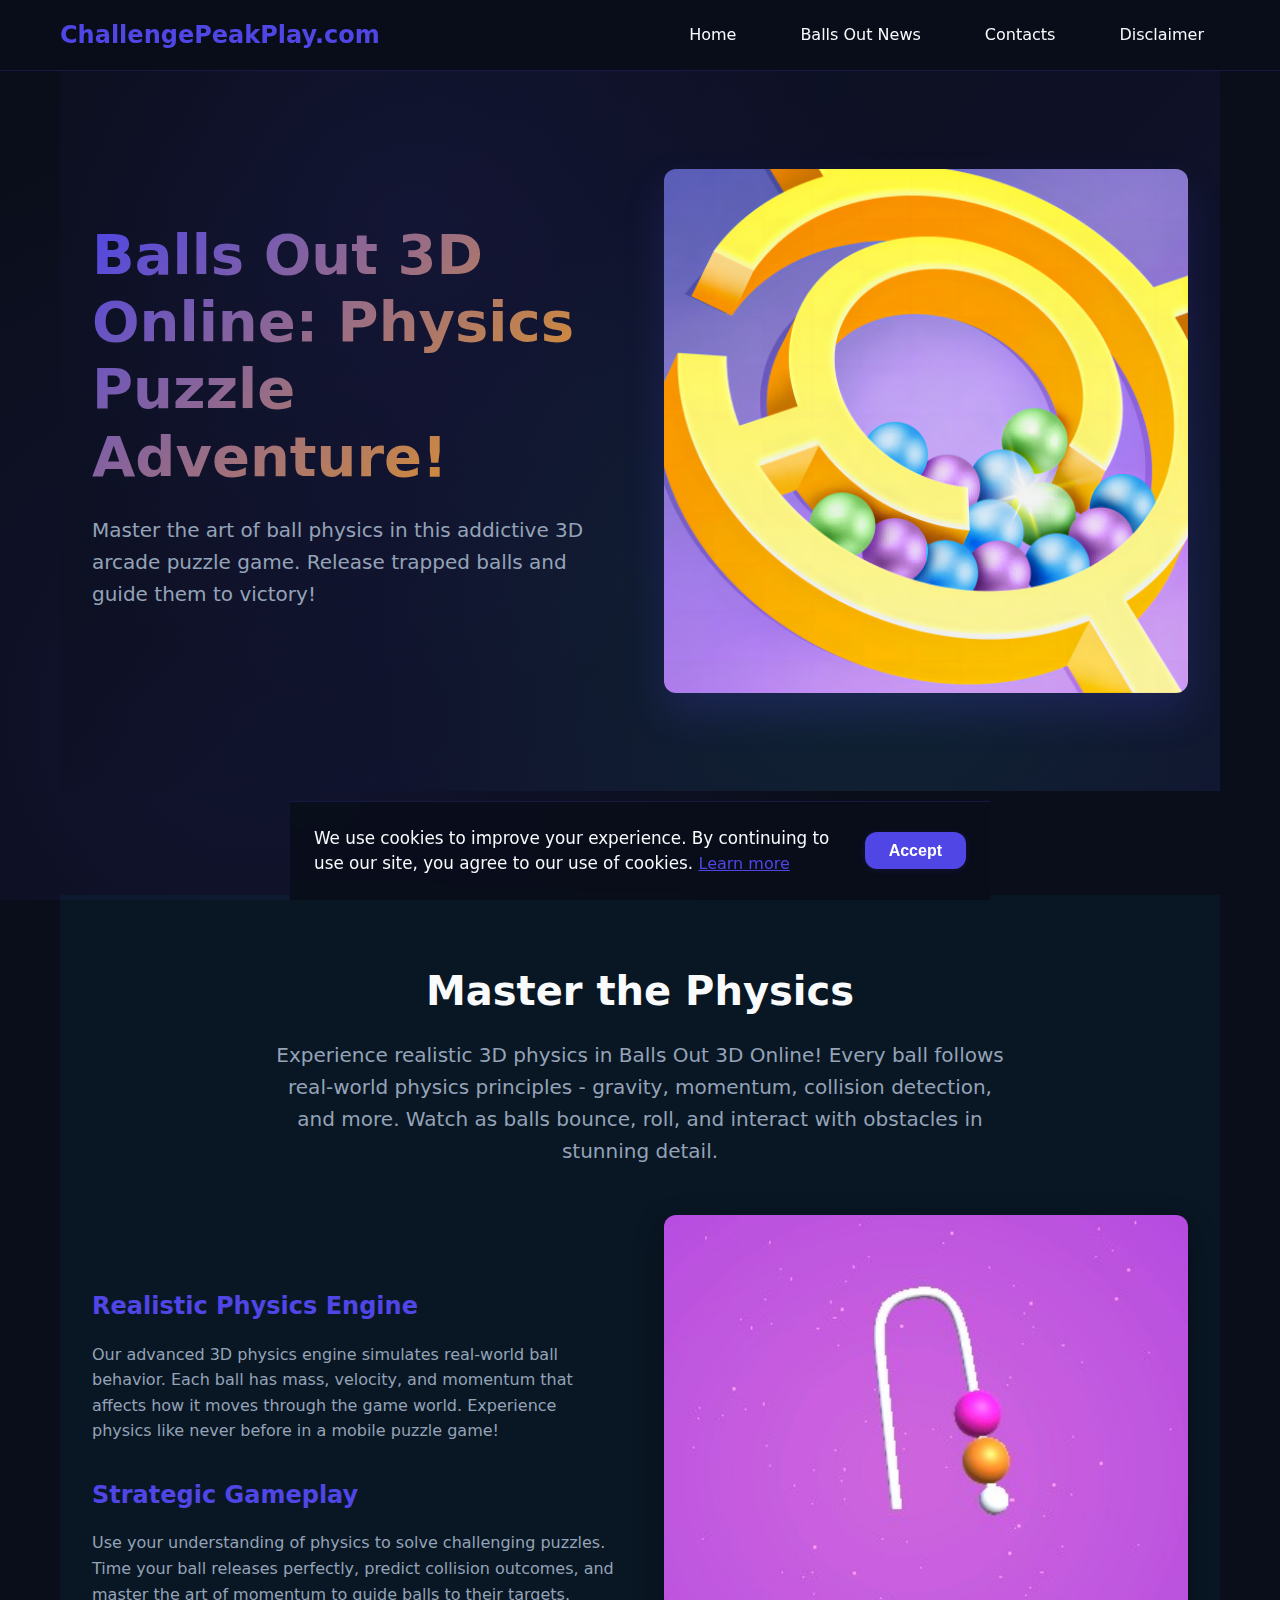
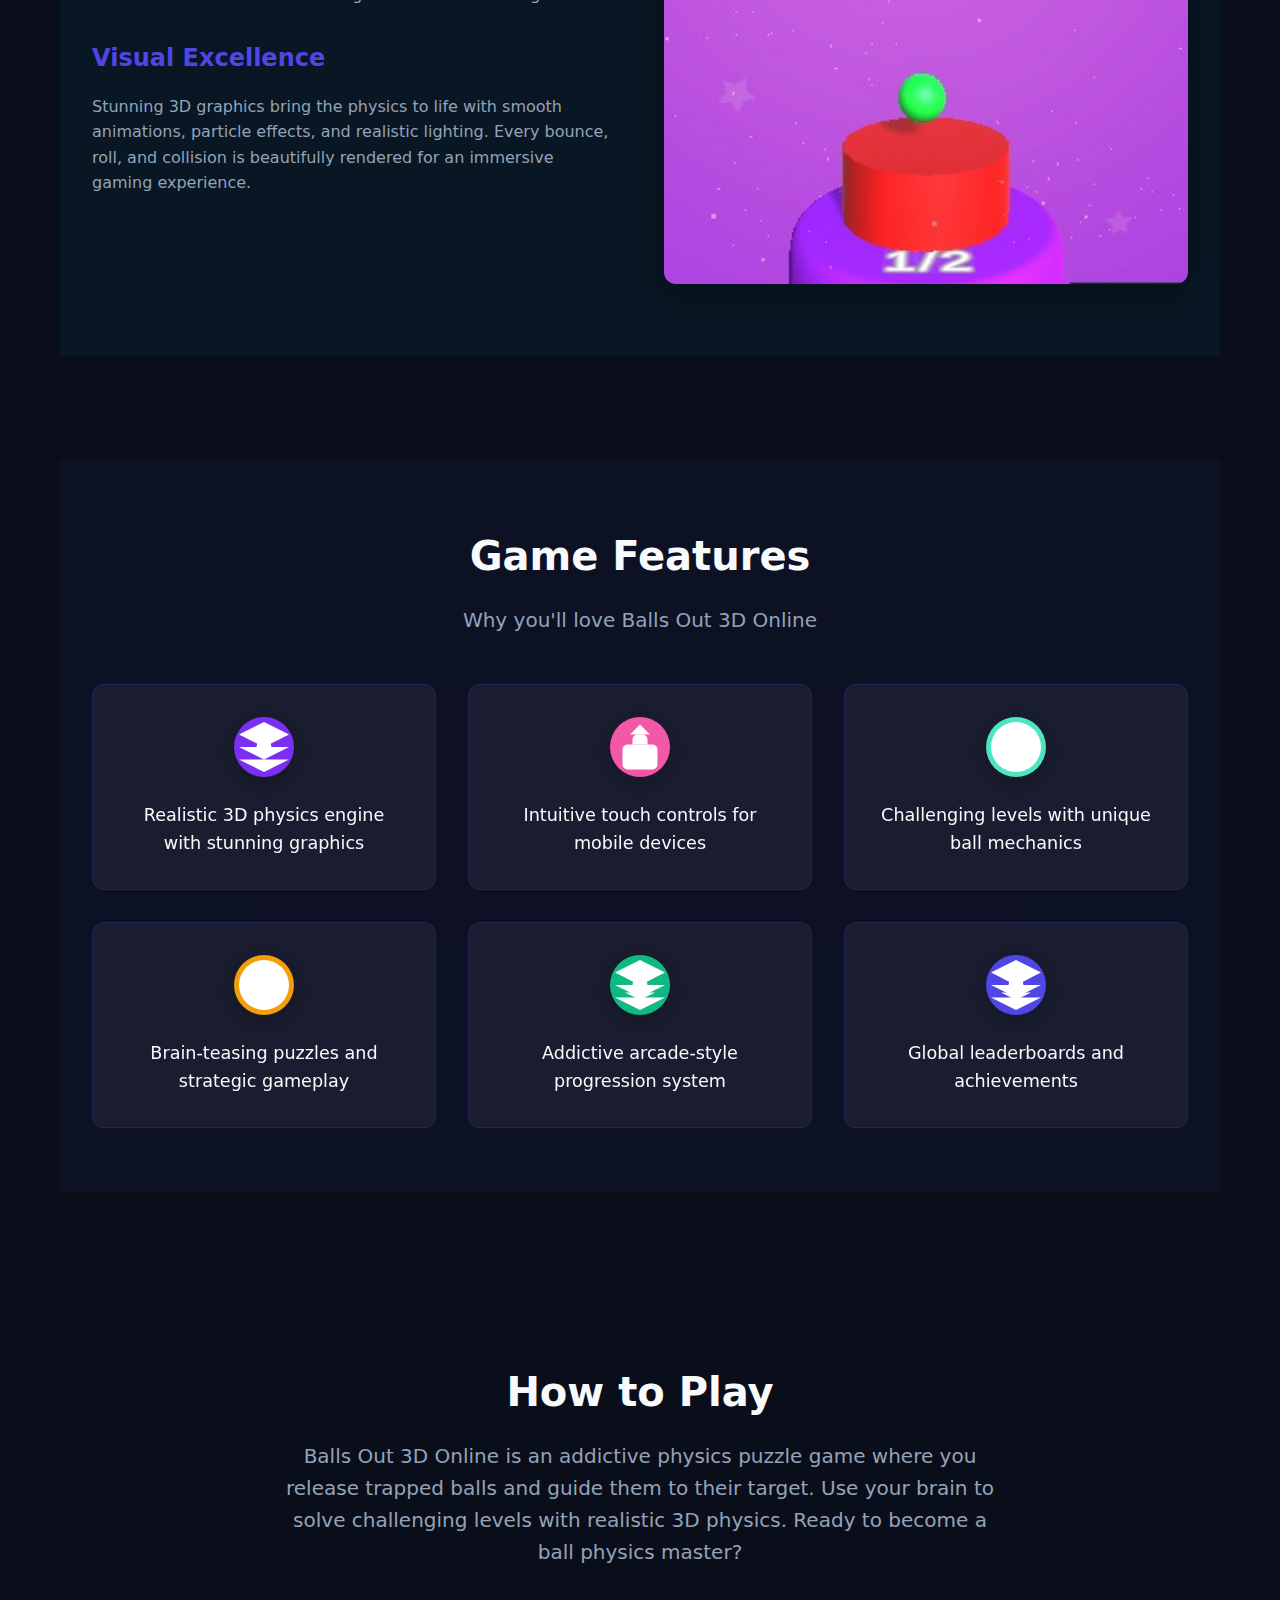
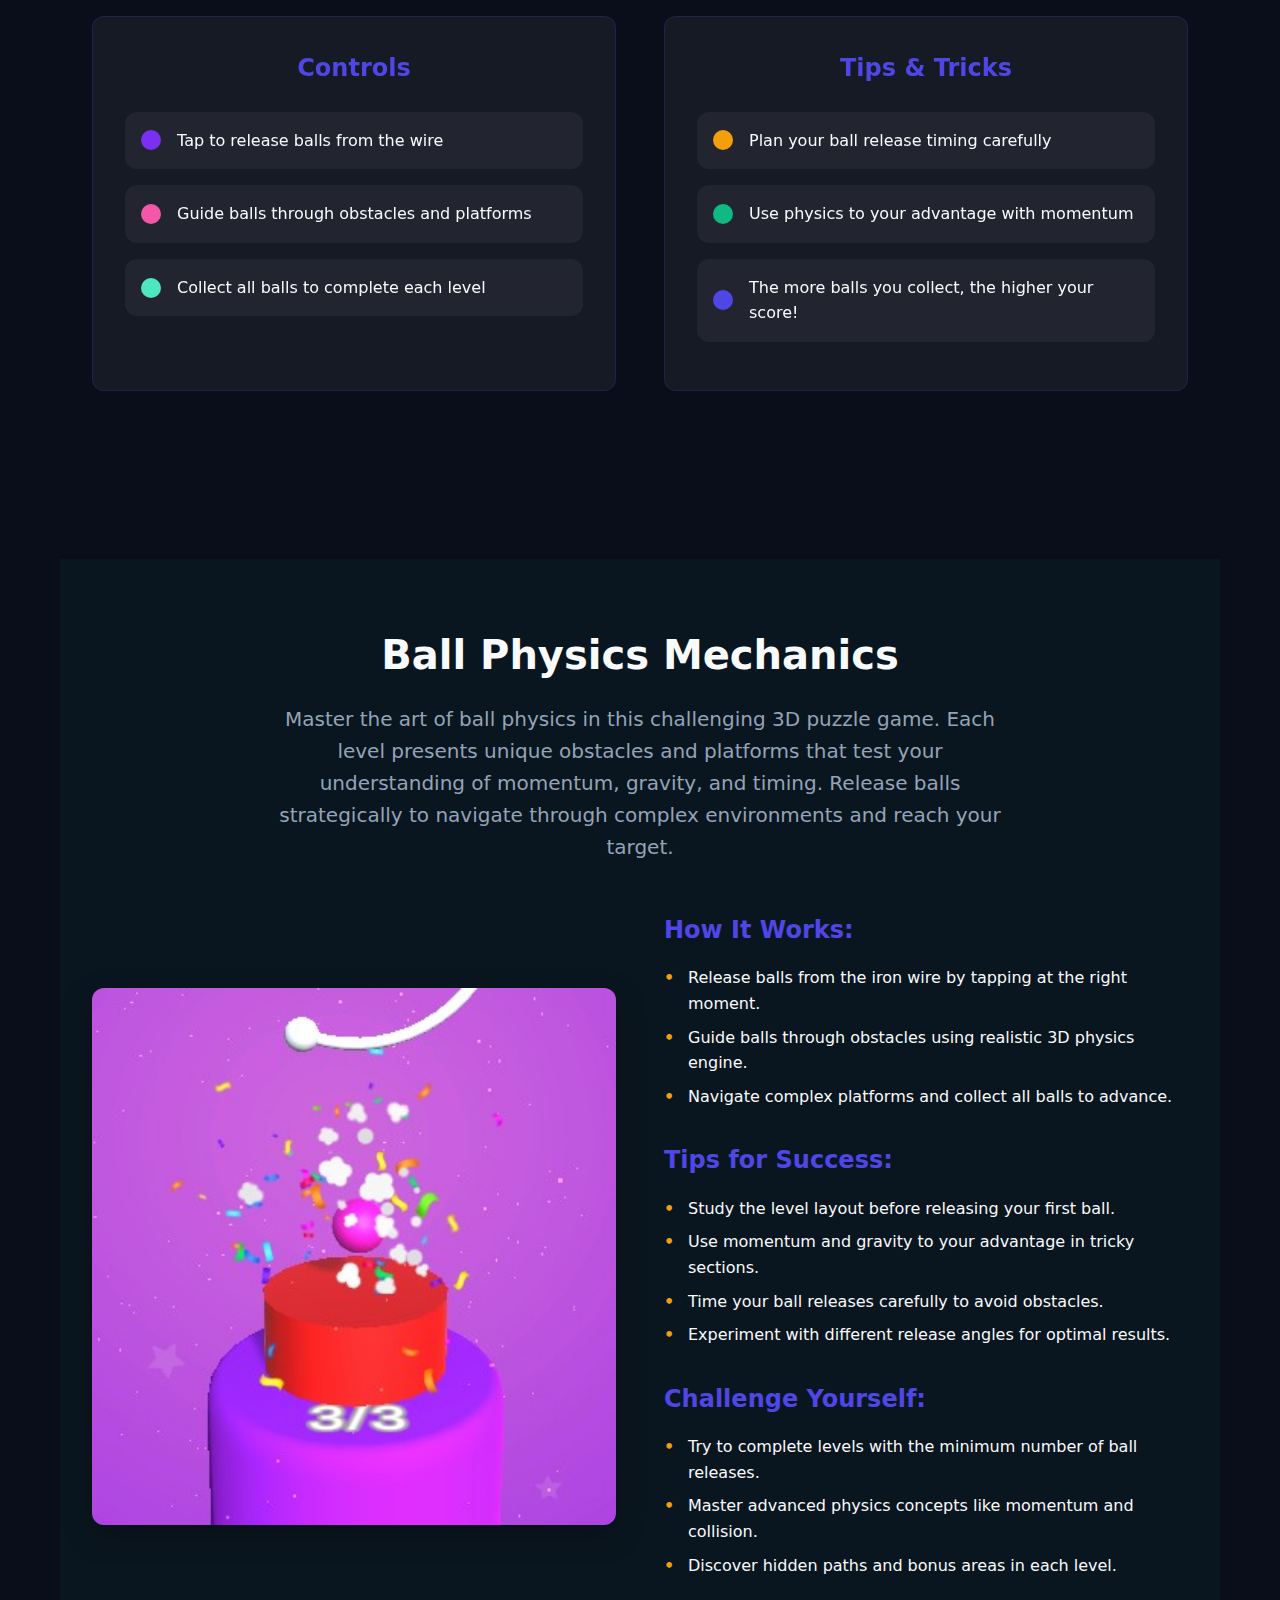
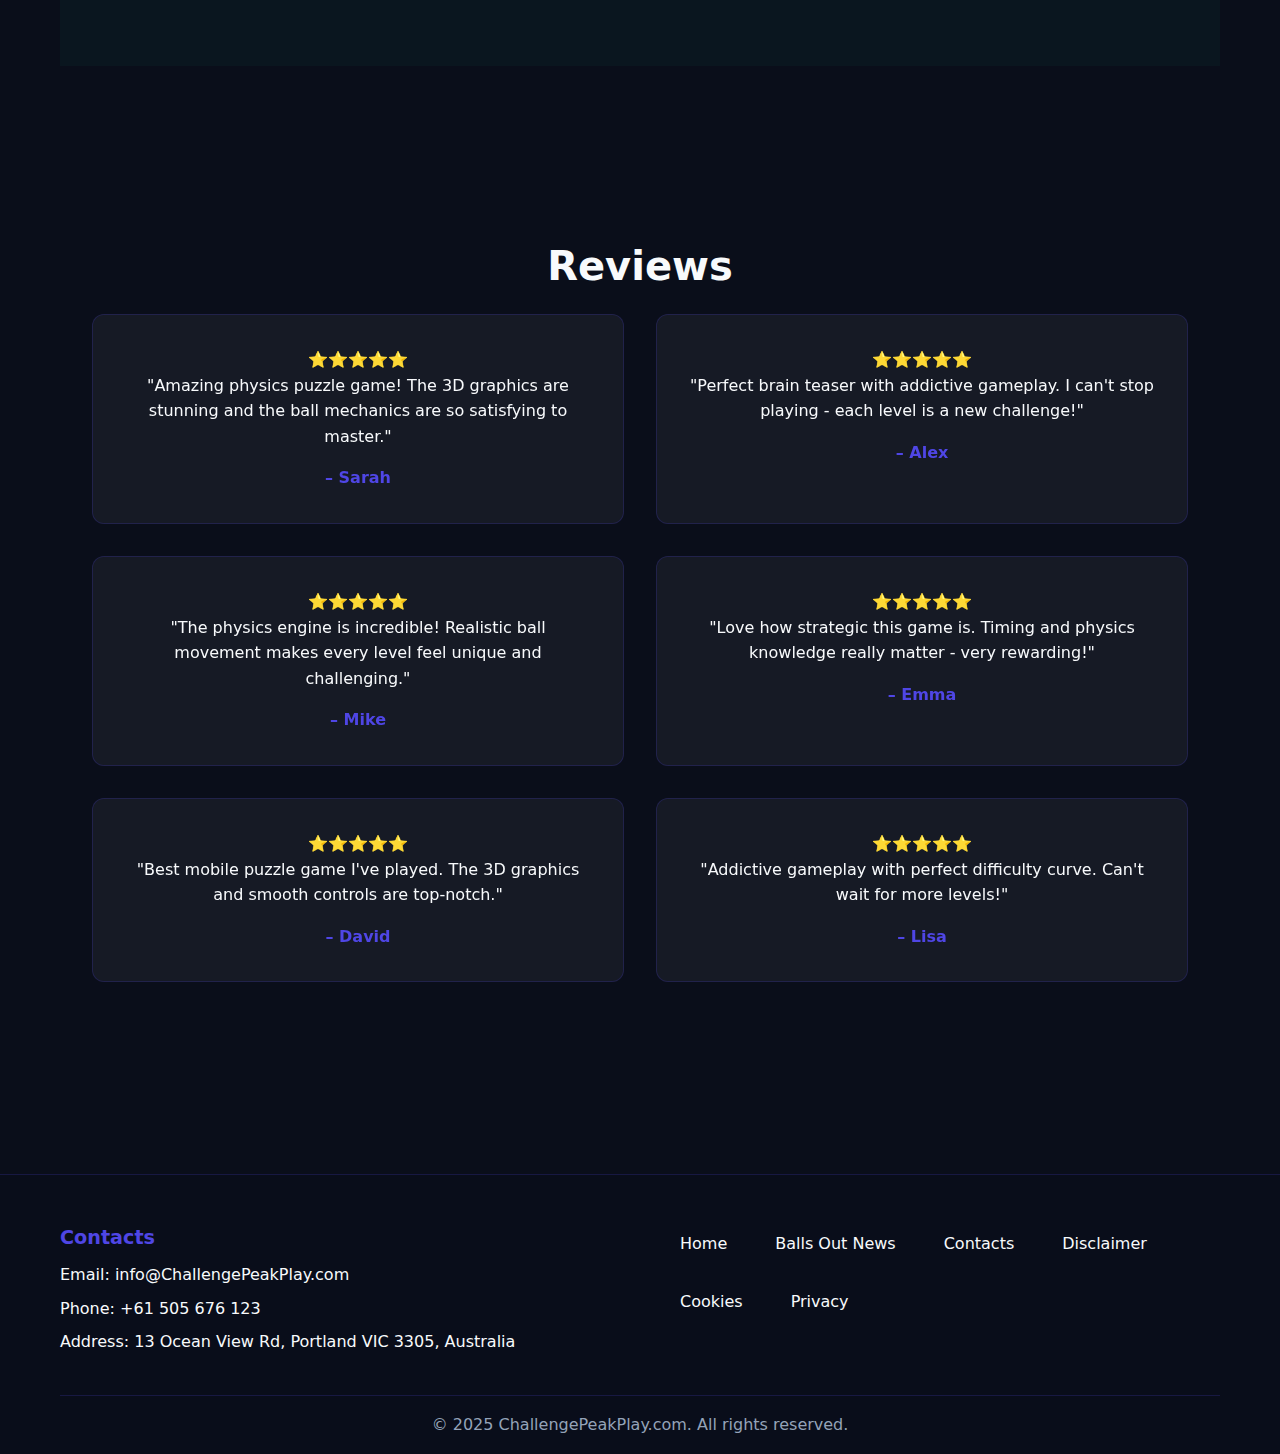
<file: index.html>
<!DOCTYPE html>
<html lang="en">
  <head>
    <meta charset="UTF-8" />
    <meta
      name="viewport"
      content="width=360, initial-scale=1.0, maximum-scale=1.0, user-scalable=no"
    />
    <title>ChallengePeakPlay.com – Balls Out 3D Online!</title>
    <meta
      name="description"
      content="Here is a falling ball collecting arcade game that is made of a 3D game engine. The goal for you is to make the marked quantity of balls fall on the pillar at each level. All balls are trapped onto the iron wire. It is time for you to release them and complete the game!"
    />
    <meta
      name="keywords"
      content="3D, Arcade, Ball, Brain, Mobile, Physics, Puzzle, WebGL"
    />
    <link rel="icon" type="image/x-icon" href="./pictures/favicon.jpg" />
    <link rel="stylesheet" href="css/main.css" />
    <link rel="stylesheet" href="css/index.css" />
  </head>
  <body>
    <div id="header"></div>

    <!-- Mobile Menu -->
    <div class="mobile-menu-modal" id="mobile-menu-modal">
      <div class="mobile-menu-content">
        <button
          class="close-modal"
          id="close-mobile-menu"
          aria-label="Close menu"
        >
          &times;
        </button>
        <ul>
          <li><a href="./">Home</a></li>
          <li><a href="balls-out-news.html">Balls Out News</a></li>
          <li><a href="balls-out-contacts.html">Contacts</a></li>
          <li><a href="balls-out-disclaimer.html">Disclaimer</a></li>
        </ul>
      </div>
    </div>

    <main class="container">
      <section class="hero">
        <div class="hero-overlay"></div>
        <div class="hero-inner">
          <div class="hero-col hero-text">
            <h1 class="hero-title">
              Balls Out 3D Online: Physics Puzzle Adventure!
            </h1>
            <p class="hero-slogan">
              Master the art of ball physics in this addictive 3D arcade puzzle
              game. Release trapped balls and guide them to victory!
            </p>
          </div>
          <div class="hero-col hero-visual">
            <div class="hero-img-placeholder" aria-label="3D ball physics game">
              <img
                src="./pictures/hiro2.png"
                alt="Balls Out 3D Online gameplay"
                class="hero-img-pic"
              />
            </div>
          </div>
        </div>
      </section>

      <section class="physics-overview" id="physics-overview">
        <div class="physics-overview-header">
          <h2 class="section-title">Master the Physics</h2>
          <p class="how-desc">
            Experience realistic 3D physics in Balls Out 3D Online! Every ball
            follows real-world physics principles - gravity, momentum, collision
            detection, and more. Watch as balls bounce, roll, and interact with
            obstacles in stunning detail.
          </p>
        </div>
        <div class="physics-overview-inner">
          <div class="physics-overview-content">
            <h3>Realistic Physics Engine</h3>
            <p>
              Our advanced 3D physics engine simulates real-world ball behavior.
              Each ball has mass, velocity, and momentum that affects how it
              moves through the game world. Experience physics like never before
              in a mobile puzzle game!
            </p>
            <h3>Strategic Gameplay</h3>
            <p>
              Use your understanding of physics to solve challenging puzzles.
              Time your ball releases perfectly, predict collision outcomes, and
              master the art of momentum to guide balls to their targets.
            </p>
            <h3>Visual Excellence</h3>
            <p>
              Stunning 3D graphics bring the physics to life with smooth
              animations, particle effects, and realistic lighting. Every
              bounce, roll, and collision is beautifully rendered for an
              immersive gaming experience.
            </p>
          </div>
          <div class="physics-overview-visual">
            <img
              src="./pictures/section.jpg"
              alt="Balls Out 3D Online physics demonstration"
              class="physics-overview-img"
            />
          </div>
        </div>
      </section>

      <section class="features" id="features">
        <h2 class="features-title">Game Features</h2>
        <p class="features-subtitle">Why you'll love Balls Out 3D Online</p>
        <div class="features-list">
          <div class="feature-card">
            <div class="feature-icon" style="--icon-bg: var(--color-hero1)">
              <svg viewBox="0 0 24 24" fill="currentColor">
                <path
                  d="M12 2L2 7l10 5 10-5-10-5zM2 17l10 5 10-5M2 12l10 5 10-5"
                />
                <circle cx="12" cy="12" r="3" />
                <path d="M12 2v20" />
              </svg>
            </div>
            <div class="feature-text">
              Realistic 3D physics engine with stunning graphics
            </div>
          </div>
          <div class="feature-card">
            <div class="feature-icon" style="--icon-bg: var(--color-hero2)">
              <svg viewBox="0 0 24 24" fill="currentColor">
                <path
                  d="M9 11H7a2 2 0 00-2 2v6a2 2 0 002 2h10a2 2 0 002-2v-6a2 2 0 00-2-2h-2"
                />
                <path d="M9 11V9a2 2 0 012-2h2a2 2 0 012 2v2" />
                <path d="M9 11h6" />
                <circle cx="12" cy="16" r="1" />
                <path d="M8 7l4-4 4 4" />
              </svg>
            </div>
            <div class="feature-text">
              Intuitive touch controls for mobile devices
            </div>
          </div>
          <div class="feature-card">
            <div class="feature-icon" style="--icon-bg: var(--color-hero3)">
              <svg viewBox="0 0 24 24" fill="currentColor">
                <circle cx="12" cy="12" r="10" />
                <circle cx="12" cy="12" r="6" />
                <circle cx="12" cy="12" r="2" />
                <path d="M12 2v4M12 18v4M2 12h4M18 12h4" />
                <path
                  d="M4.93 4.93l2.83 2.83M16.24 16.24l2.83 2.83M4.93 19.07l2.83-2.83M16.24 7.76l2.83-2.83"
                />
              </svg>
            </div>
            <div class="feature-text">
              Challenging levels with unique ball mechanics
            </div>
          </div>
          <div class="feature-card">
            <div class="feature-icon" style="--icon-bg: var(--color-accent)">
              <svg viewBox="0 0 24 24" fill="currentColor">
                <path d="M9.09 9a3 3 0 0 1 5.83 1c0 2-3 3-3 3" />
                <circle cx="12" cy="12" r="10" />
                <path d="M12 2v20" />
                <path d="M2 12h20" />
                <path d="M6 6l12 12M18 6L6 18" />
              </svg>
            </div>
            <div class="feature-text">
              Brain-teasing puzzles and strategic gameplay
            </div>
          </div>
          <div class="feature-card">
            <div class="feature-icon" style="--icon-bg: var(--color-tile)">
              <svg viewBox="0 0 24 24" fill="currentColor">
                <path d="M12 2L2 7l10 5 10-5-10-5z" />
                <path d="M2 17l10 5 10-5" />
                <path d="M2 12l10 5 10-5" />
                <path d="M12 2v20" />
                <circle cx="12" cy="12" r="3" />
                <path d="M6 9l6 3 6-3" />
                <path d="M6 15l6 3 6-3" />
              </svg>
            </div>
            <div class="feature-text">
              Addictive arcade-style progression system
            </div>
          </div>
          <div class="feature-card">
            <div class="feature-icon" style="--icon-bg: var(--color-primary)">
              <svg viewBox="0 0 24 24" fill="currentColor">
                <path d="M12 2L2 7l10 5 10-5-10-5z" />
                <path d="M2 17l10 5 10-5" />
                <path d="M2 12l10 5 10-5" />
                <path d="M12 2v20" />
                <circle cx="12" cy="12" r="3" />
                <path d="M6 9l6 3 6-3" />
                <path d="M6 15l6 3 6-3" />
              </svg>
            </div>
            <div class="feature-text">Global leaderboards and achievements</div>
          </div>
        </div>
      </section>

      <section class="how-to-play" id="how-to-play">
        <h2 class="how-title">How to Play</h2>
        <p class="how-desc">
          Balls Out 3D Online is an addictive physics puzzle game where you
          release trapped balls and guide them to their target. Use your brain
          to solve challenging levels with realistic 3D physics. Ready to become
          a ball physics master?
        </p>
        <div class="how-content">
          <div class="how-block how-controls">
            <h3 class="how-block-title">Controls</h3>
            <ul class="how-list">
              <li class="how-item" style="--icon-bg: var(--color-hero1)">
                <span class="how-icon"></span>
                Tap to release balls from the wire
              </li>
              <li class="how-item" style="--icon-bg: var(--color-hero2)">
                <span class="how-icon"></span>
                Guide balls through obstacles and platforms
              </li>
              <li class="how-item" style="--icon-bg: var(--color-hero3)">
                <span class="how-icon"></span>
                Collect all balls to complete each level
              </li>
            </ul>
          </div>
          <div class="how-block how-tips">
            <h3 class="how-block-title">Tips & Tricks</h3>
            <ul class="how-list">
              <li class="how-item" style="--icon-bg: var(--color-accent)">
                <span class="how-icon"></span>
                Plan your ball release timing carefully
              </li>
              <li class="how-item" style="--icon-bg: var(--color-tile)">
                <span class="how-icon"></span>
                Use physics to your advantage with momentum
              </li>
              <li class="how-item" style="--icon-bg: var(--color-primary)">
                <span class="how-icon"></span>
                The more balls you collect, the higher your score!
              </li>
            </ul>
          </div>
        </div>
        <div class="how-bg-tiles"></div>
      </section>

      <section class="bridge-construction" id="bridge-construction">
        <div class="bridge-construction-header">
          <h2 class="section-title">Ball Physics Mechanics</h2>
          <p class="how-desc">
            Master the art of ball physics in this challenging 3D puzzle game.
            Each level presents unique obstacles and platforms that test your
            understanding of momentum, gravity, and timing. Release balls
            strategically to navigate through complex environments and reach
            your target.
          </p>
        </div>
        <div class="bridge-construction-inner">
          <img
            src="./pictures/hiro.jpg"
            alt="Balls Out 3D Online physics mechanics"
            class="bridge-construction-img"
          />
          <div class="bridge-construction-content">
            <h3>How It Works:</h3>
            <ul>
              <li>
                Release balls from the iron wire by tapping at the right moment.
              </li>
              <li>
                Guide balls through obstacles using realistic 3D physics engine.
              </li>
              <li>
                Navigate complex platforms and collect all balls to advance.
              </li>
            </ul>
            <h3>Tips for Success:</h3>
            <ul>
              <li>Study the level layout before releasing your first ball.</li>
              <li>
                Use momentum and gravity to your advantage in tricky sections.
              </li>
              <li>Time your ball releases carefully to avoid obstacles.</li>
              <li>
                Experiment with different release angles for optimal results.
              </li>
            </ul>
            <h3>Challenge Yourself:</h3>
            <ul>
              <li>
                Try to complete levels with the minimum number of ball releases.
              </li>
              <li>
                Master advanced physics concepts like momentum and collision.
              </li>
              <li>Discover hidden paths and bonus areas in each level.</li>
            </ul>
          </div>
        </div>
      </section>

      <section class="reviews" id="reviews">
        <h2 class="section-title">Reviews</h2>
        <div class="reviews-list">
          <div class="review">
            ⭐️⭐️⭐️⭐️⭐️<br />"Amazing physics puzzle game! The 3D graphics
            are stunning and the ball mechanics are so satisfying to
            master."<span class="review-user">– Sarah</span>
          </div>
          <div class="review">
            ⭐️⭐️⭐️⭐️⭐️<br />"Perfect brain teaser with addictive gameplay.
            I can't stop playing - each level is a new challenge!"<span
              class="review-user"
              >– Alex</span
            >
          </div>
          <div class="review">
            ⭐️⭐️⭐️⭐️⭐️<br />"The physics engine is incredible! Realistic
            ball movement makes every level feel unique and challenging."<span
              class="review-user"
              >– Mike</span
            >
          </div>
          <div class="review">
            ⭐️⭐️⭐️⭐️⭐️<br />"Love how strategic this game is. Timing and
            physics knowledge really matter - very rewarding!"<span
              class="review-user"
              >– Emma</span
            >
          </div>
          <div class="review">
            ⭐️⭐️⭐️⭐️⭐️<br />"Best mobile puzzle game I've played. The 3D
            graphics and smooth controls are top-notch."<span
              class="review-user"
              >– David</span
            >
          </div>
          <div class="review">
            ⭐️⭐️⭐️⭐️⭐️<br />"Addictive gameplay with perfect difficulty
            curve. Can't wait for more levels!"<span class="review-user"
              >– Lisa</span
            >
          </div>
        </div>
      </section>
    </main>
    <div id="footer"></div>
    <script src="js/main.js"></script>
    <script src="js/cookie-banner.js"></script>
    <script src="js/balls-out-footer-year.js"></script>
    <script src="js/balls-out-header-footer.js"></script>
    <div id="cookie-banner" class="cookie-banner" style="display: none">
      <div class="cookie-banner__text">
        We use cookies to improve your experience. By continuing to use our
        site, you agree to our use of cookies.
        <a
          href="balls-out-cookies.html"
          target="_blank"
          class="cookie-banner__link"
          >Learn more</a
        >
      </div>
      <button class="cookie-banner__button" id="accept-cookies">Accept</button>
    </div>
  </body>
</html>
</file>
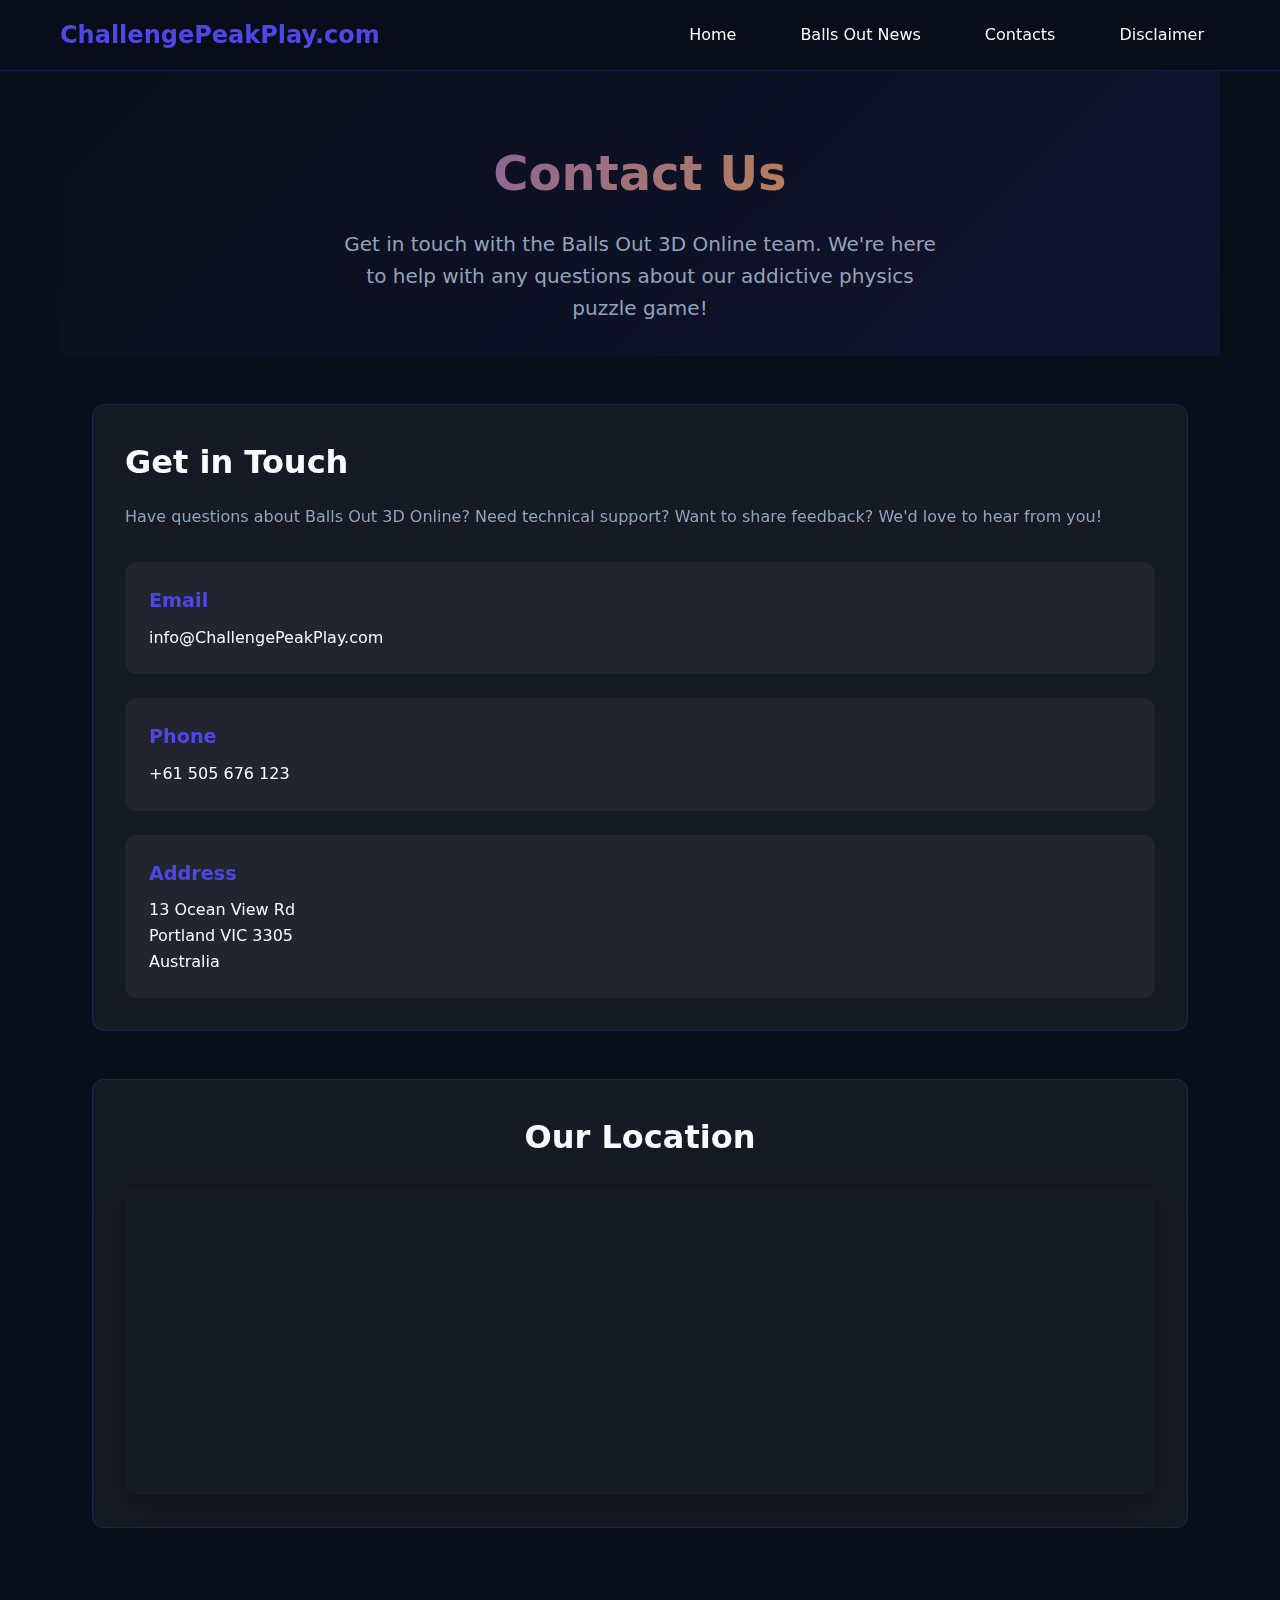
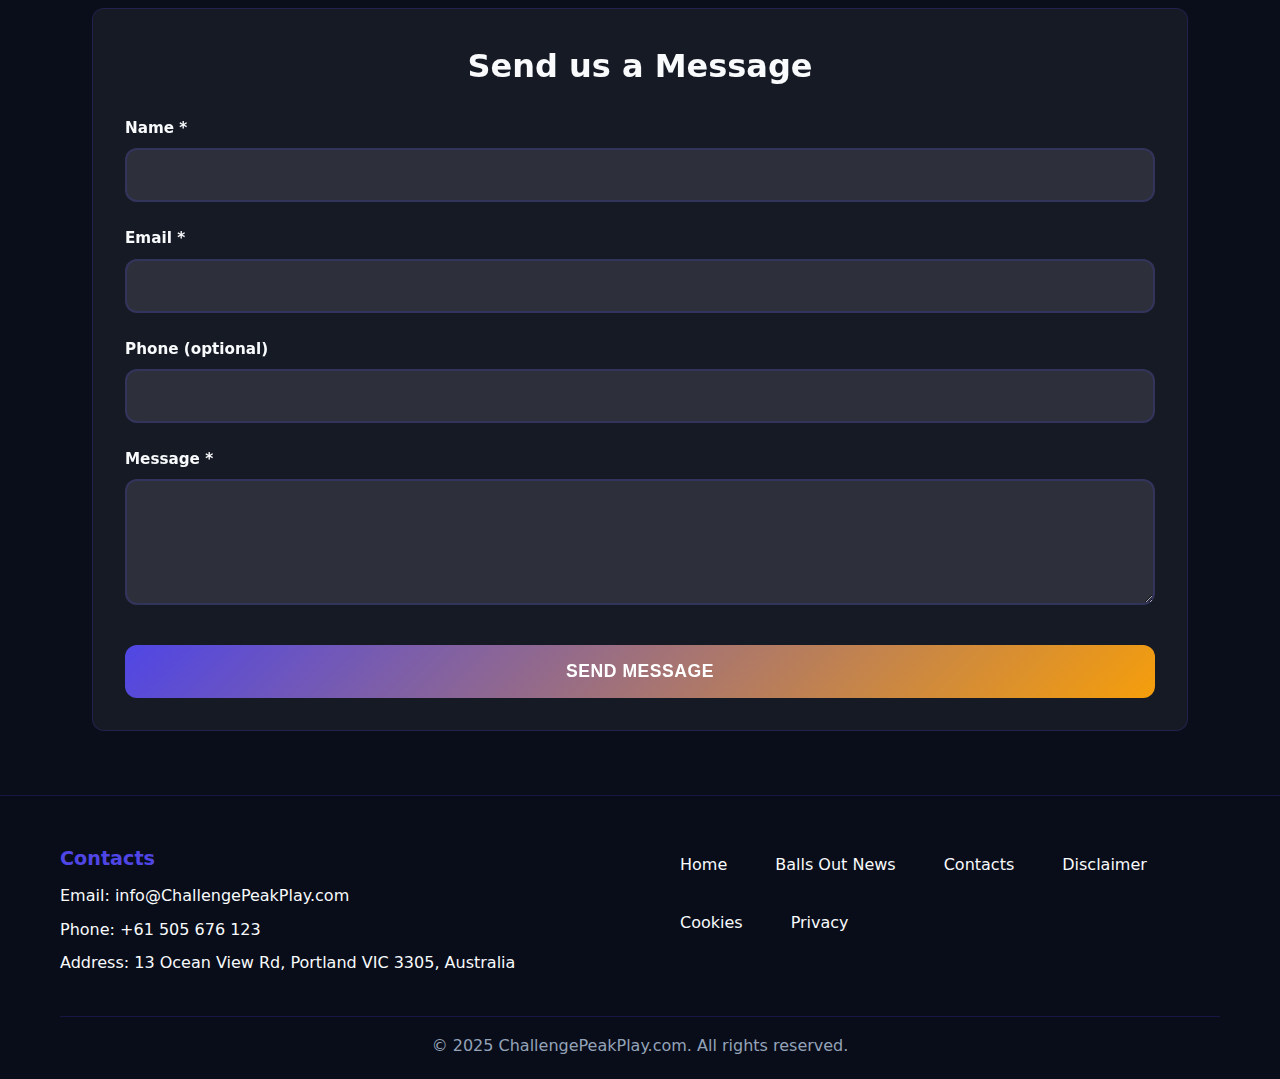
<file: balls-out-contacts.html>
<!DOCTYPE html>
<html lang="en">
  <head>
    <meta charset="UTF-8" />
    <meta
      name="viewport"
      content="width=360, initial-scale=1.0, maximum-scale=1.0, user-scalable=no"
    />
    <title>ChallengePeakPlay.com – Contact Us</title>
    <meta
      name="description"
      content="Get in touch with the Balls Out 3D Online team. We're here to help with any questions about our addictive physics puzzle game."
    />
    <meta
      name="keywords"
      content="contact, support, Balls Out 3D Online, help, feedback"
    />
    <link rel="icon" type="image/x-icon" href="./pictures/favicon.jpg" />
    <link rel="stylesheet" href="css/main.css" />
    <link rel="stylesheet" href="css/balls-out-contacts.css" />
    <script src="js/main.js"></script>
    <script>
      document.addEventListener("DOMContentLoaded", function () {
        var form = document.getElementById("contacts-form");
        var success = document.getElementById("form-success");
        form.addEventListener("submit", function (e) {
          e.preventDefault();
          form.reset();
          success.style.display = "block";
          setTimeout(() => {
            success.style.display = "none";
          }, 3500);
        });
      });
    </script>
  </head>
  <body>
    <div id="header"></div>

    <!-- Mobile Menu -->
    <div class="mobile-menu-modal" id="mobile-menu-modal">
      <div class="mobile-menu-content">
        <button
          class="close-modal"
          id="close-mobile-menu"
          aria-label="Close menu"
        >
          &times;
        </button>
        <ul>
          <li><a href="./">Home</a></li>
          <li><a href="balls-out-news.html">Balls Out News</a></li>
          <li><a href="balls-out-contacts.html">Contacts</a></li>
          <li><a href="balls-out-disclaimer.html">Disclaimer</a></li>
        </ul>
      </div>
    </div>

    <main class="container">
      <section class="contact-hero">
        <h1 class="contact-title">Contact Us</h1>
        <p class="contact-subtitle">
          Get in touch with the Balls Out 3D Online team. We're here to help
          with any questions about our addictive physics puzzle game!
        </p>
      </section>

      <section class="contact-content">
        <div class="contact-info">
          <h2>Get in Touch</h2>
          <p>
            Have questions about Balls Out 3D Online? Need technical support?
            Want to share feedback? We'd love to hear from you!
          </p>

          <div class="contact-details">
            <div class="contact-item">
              <h3>Email</h3>
              <p>
                <a href="mailto:info@ChallengePeakPlay.com"
                  >info@ChallengePeakPlay.com</a
                >
              </p>
            </div>

            <div class="contact-item">
              <h3>Phone</h3>
              <p><a href="tel:+61505676123">+61 505 676 123</a></p>
            </div>

            <div class="contact-item">
              <h3>Address</h3>
              <p>13 Ocean View Rd<br />Portland VIC 3305<br />Australia</p>
            </div>
          </div>
        </div>

        <div class="contact-map">
          <h2>Our Location</h2>
          <div class="map-container">
            <iframe
              src="https://www.google.com/maps/embed?pb=!1m18!1m12!1m3!1d3150.1234567890123!2d141.6000!3d-38.3500!2m3!1f0!2f0!3f0!3m2!1i1024!2i768!4f13.1!3m3!1m2!1s0x0%3A0x0!2zMzjCsDIxJzAwLjAiUyAxNDHCsDM2JzAwLjAiRQ!5e0!3m2!1sen!2sau!4v1642000000000!5m2!1sen!2sau"
              width="100%"
              height="300"
              style="border: 0"
              allowfullscreen=""
              loading="lazy"
              referrerpolicy="no-referrer-when-downgrade"
            >
            </iframe>
          </div>
        </div>

        <div class="contact-form-section">
          <h2>Send us a Message</h2>
          <form id="contacts-form" class="contact-form">
            <div class="form-group">
              <label for="name">Name *</label>
              <input type="text" id="name" name="name" required />
            </div>

            <div class="form-group">
              <label for="email">Email *</label>
              <input type="email" id="email" name="email" required />
            </div>

            <div class="form-group">
              <label for="phone">Phone (optional)</label>
              <input type="tel" id="phone" name="phone" />
            </div>

            <div class="form-group">
              <label for="message">Message *</label>
              <textarea
                id="message"
                name="message"
                rows="5"
                required
              ></textarea>
            </div>

            <button type="submit" class="submit-btn">Send Message</button>
          </form>

          <div id="form-success" class="form-success" style="display: none">
            <div class="success-icon">
              <svg viewBox="0 0 24 24" fill="currentColor">
                <path d="M9 16.17L4.83 12l-1.42 1.41L9 19 21 7l-1.41-1.41z" />
              </svg>
            </div>
            <h3>Message Sent!</h3>
            <p>Thank you for contacting us. We'll get back to you soon!</p>
          </div>
        </div>
      </section>
    </main>
    <div id="footer"></div>
    <script src="js/main.js"></script>
    <script src="js/balls-out-footer-year.js"></script>
    <script src="js/balls-out-header-footer.js"></script>
  </body>
</html>
</file>
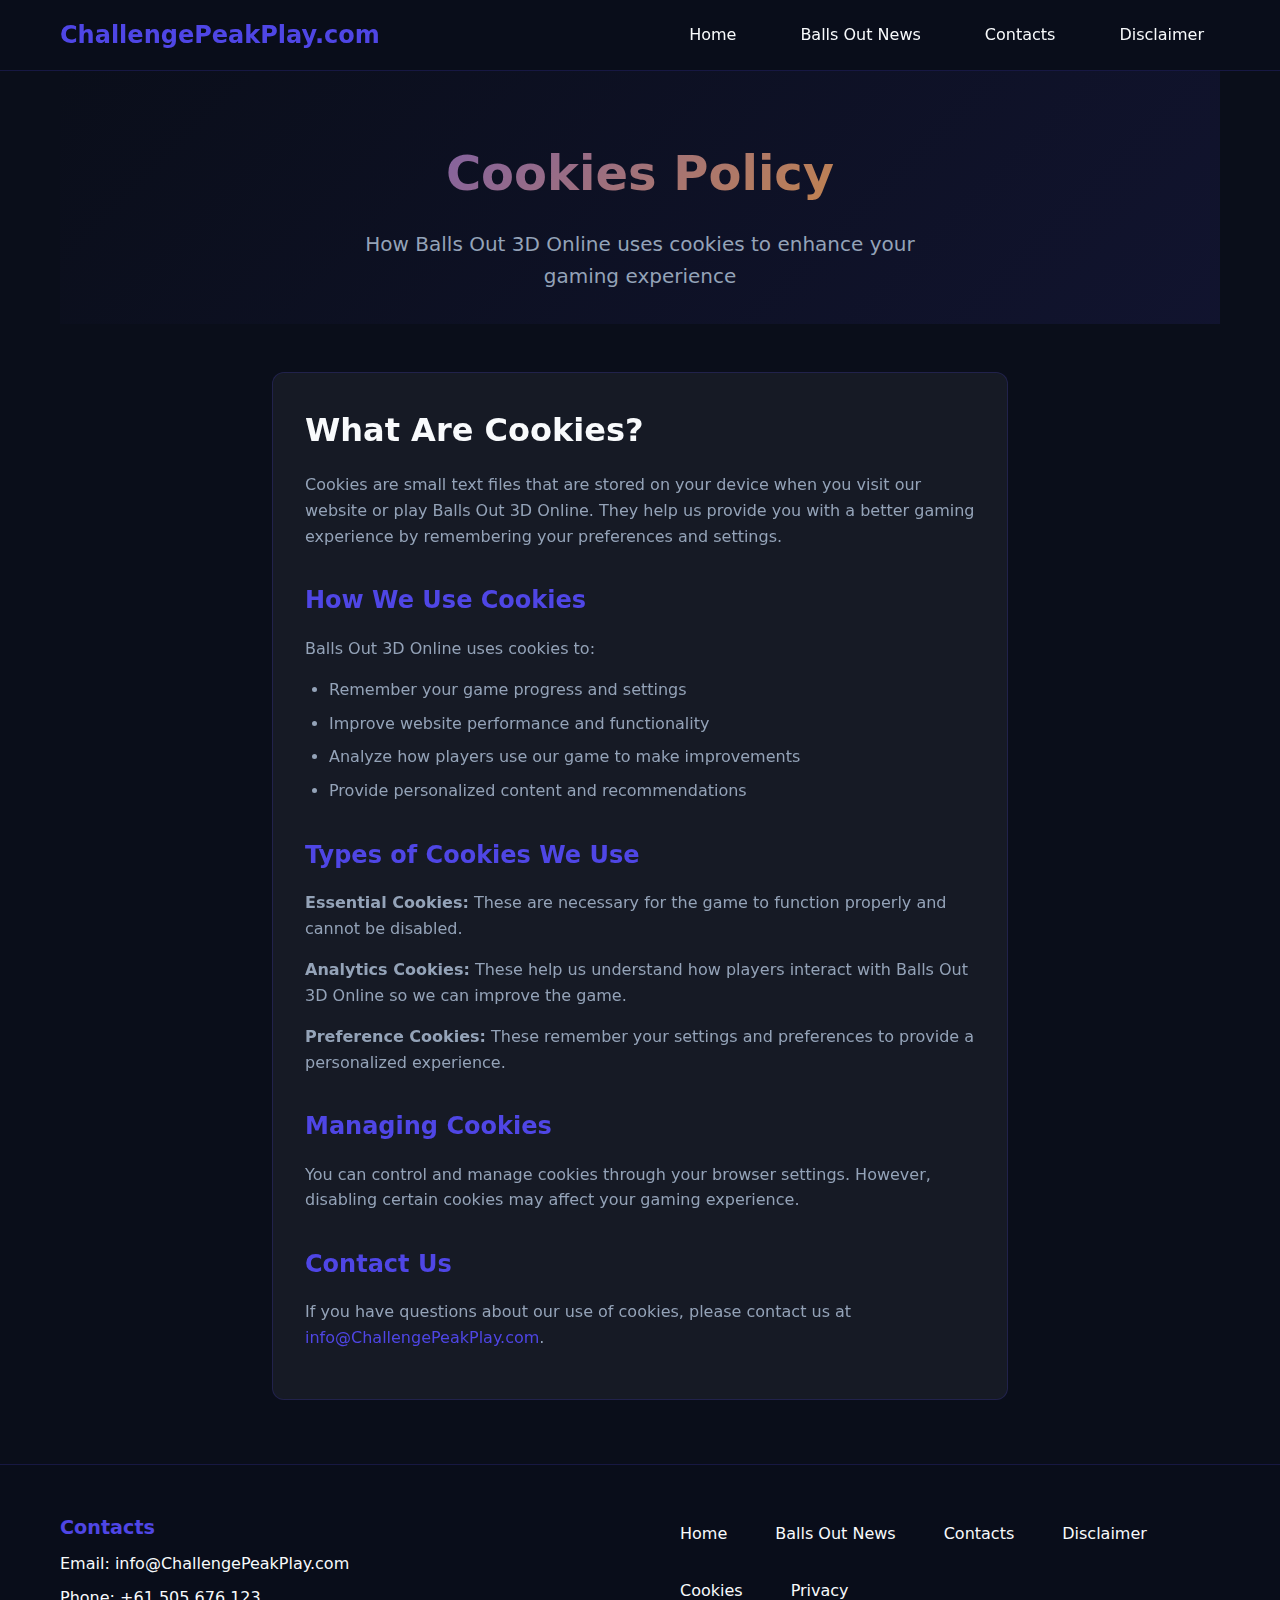
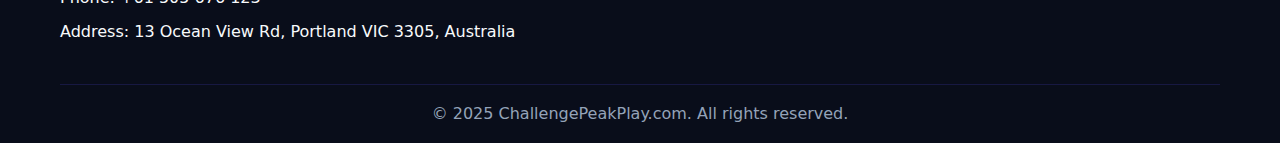
<file: balls-out-cookies.html>
<!DOCTYPE html>
<html lang="en">
  <head>
    <meta charset="UTF-8" />
    <meta
      name="viewport"
      content="width=360, initial-scale=1.0, maximum-scale=1.0, user-scalable=no"
    />
    <title>ChallengePeakPlay.com – Cookies Policy</title>
    <meta
      name="description"
      content="Learn about how Balls Out 3D Online uses cookies to improve your gaming experience and provide personalized content."
    />
    <meta
      name="keywords"
      content="cookies, privacy, Balls Out 3D Online, data protection"
    />
    <link rel="icon" type="image/x-icon" href="./pictures/favicon.jpg" />
    <link rel="stylesheet" href="css/main.css" />
    <link rel="stylesheet" href="css/balls-out-cookies.css" />
  </head>
  <body>
    <div id="header"></div>

    <!-- Mobile Menu -->
    <div class="mobile-menu-modal" id="mobile-menu-modal">
      <div class="mobile-menu-content">
        <button
          class="close-modal"
          id="close-mobile-menu"
          aria-label="Close menu"
        >
          &times;
        </button>
        <ul>
          <li><a href="./">Home</a></li>
          <li><a href="balls-out-news.html">Balls Out News</a></li>
          <li><a href="balls-out-contacts.html">Contacts</a></li>
          <li><a href="balls-out-disclaimer.html">Disclaimer</a></li>
        </ul>
      </div>
    </div>

    <main class="container">
      <section class="cookies-hero">
        <h1 class="cookies-title">Cookies Policy</h1>
        <p class="cookies-subtitle">
          How Balls Out 3D Online uses cookies to enhance your gaming experience
        </p>
      </section>

      <section class="cookies-content">
        <div class="cookies-text">
          <h2>What Are Cookies?</h2>
          <p>
            Cookies are small text files that are stored on your device when you
            visit our website or play Balls Out 3D Online. They help us provide
            you with a better gaming experience by remembering your preferences
            and settings.
          </p>

          <h3>How We Use Cookies</h3>
          <p>Balls Out 3D Online uses cookies to:</p>
          <ul>
            <li>Remember your game progress and settings</li>
            <li>Improve website performance and functionality</li>
            <li>Analyze how players use our game to make improvements</li>
            <li>Provide personalized content and recommendations</li>
          </ul>

          <h3>Types of Cookies We Use</h3>
          <p>
            <strong>Essential Cookies:</strong> These are necessary for the game
            to function properly and cannot be disabled.
          </p>
          <p>
            <strong>Analytics Cookies:</strong> These help us understand how
            players interact with Balls Out 3D Online so we can improve the
            game.
          </p>
          <p>
            <strong>Preference Cookies:</strong> These remember your settings
            and preferences to provide a personalized experience.
          </p>

          <h3>Managing Cookies</h3>
          <p>
            You can control and manage cookies through your browser settings.
            However, disabling certain cookies may affect your gaming
            experience.
          </p>

          <h3>Contact Us</h3>
          <p>
            If you have questions about our use of cookies, please contact us at
            <a href="mailto:info@ChallengePeakPlay.com"
              >info@ChallengePeakPlay.com</a
            >.
          </p>
        </div>
      </section>
    </main>
    <div id="footer"></div>
    <script src="js/main.js"></script>
    <script src="js/balls-out-footer-year.js"></script>
    <script src="js/balls-out-header-footer.js"></script>
  </body>
</html>
</file>
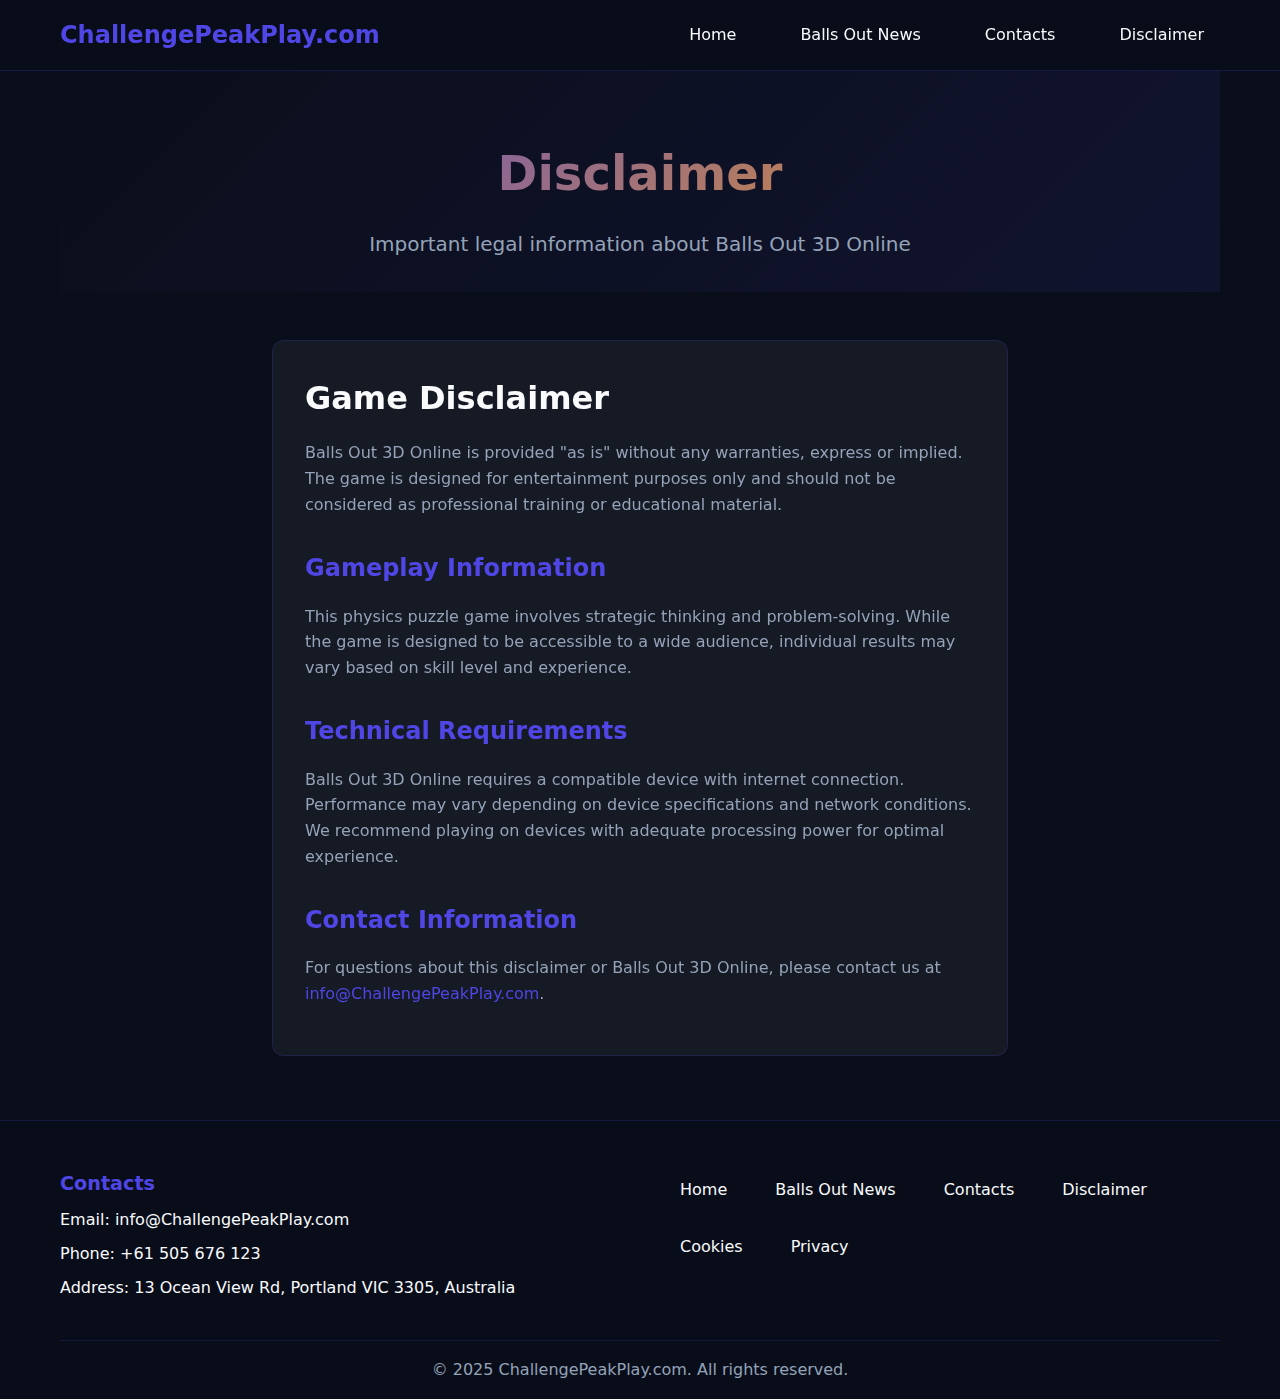
<file: balls-out-disclaimer.html>
<!DOCTYPE html>
<html lang="en">
  <head>
    <meta charset="UTF-8" />
    <meta
      name="viewport"
      content="width=360, initial-scale=1.0, maximum-scale=1.0, user-scalable=no"
    />
    <title>ChallengePeakPlay.com – Disclaimer</title>
    <meta
      name="description"
      content="Important legal information and disclaimers for Balls Out 3D Online. Please read our terms and conditions carefully."
    />
    <meta
      name="keywords"
      content="disclaimer, terms, legal, Balls Out 3D Online"
    />
    <link rel="icon" type="image/x-icon" href="./pictures/favicon.jpg" />
    <link rel="stylesheet" href="css/main.css" />
    <link rel="stylesheet" href="css/balls-out-disclaimer.css" />
  </head>
  <body>
    <div id="header"></div>

    <!-- Mobile Menu -->
    <div class="mobile-menu-modal" id="mobile-menu-modal">
      <div class="mobile-menu-content">
        <button
          class="close-modal"
          id="close-mobile-menu"
          aria-label="Close menu"
        >
          &times;
        </button>
        <ul>
          <li><a href="./">Home</a></li>
          <li><a href="balls-out-news.html">Balls Out News</a></li>
          <li><a href="balls-out-contacts.html">Contacts</a></li>
          <li><a href="balls-out-disclaimer.html">Disclaimer</a></li>
        </ul>
      </div>
    </div>

    <main class="container">
      <section class="disclaimer-hero">
        <h1 class="disclaimer-title">Disclaimer</h1>
        <p class="disclaimer-subtitle">
          Important legal information about Balls Out 3D Online
        </p>
      </section>

      <section class="disclaimer-content">
        <div class="disclaimer-text">
          <h2>Game Disclaimer</h2>
          <p>
            Balls Out 3D Online is provided "as is" without any warranties,
            express or implied. The game is designed for entertainment purposes
            only and should not be considered as professional training or
            educational material.
          </p>

          <h3>Gameplay Information</h3>
          <p>
            This physics puzzle game involves strategic thinking and
            problem-solving. While the game is designed to be accessible to a
            wide audience, individual results may vary based on skill level and
            experience.
          </p>

          <h3>Technical Requirements</h3>
          <p>
            Balls Out 3D Online requires a compatible device with internet
            connection. Performance may vary depending on device specifications
            and network conditions. We recommend playing on devices with
            adequate processing power for optimal experience.
          </p>

          <h3>Contact Information</h3>
          <p>
            For questions about this disclaimer or Balls Out 3D Online, please
            contact us at
            <a href="mailto:info@ChallengePeakPlay.com"
              >info@ChallengePeakPlay.com</a
            >.
          </p>
        </div>
      </section>
    </main>
    <div id="footer"></div>
    <script src="js/main.js"></script>
    <script src="js/balls-out-footer-year.js"></script>
    <script src="js/balls-out-header-footer.js"></script>
  </body>
</html>
</file>
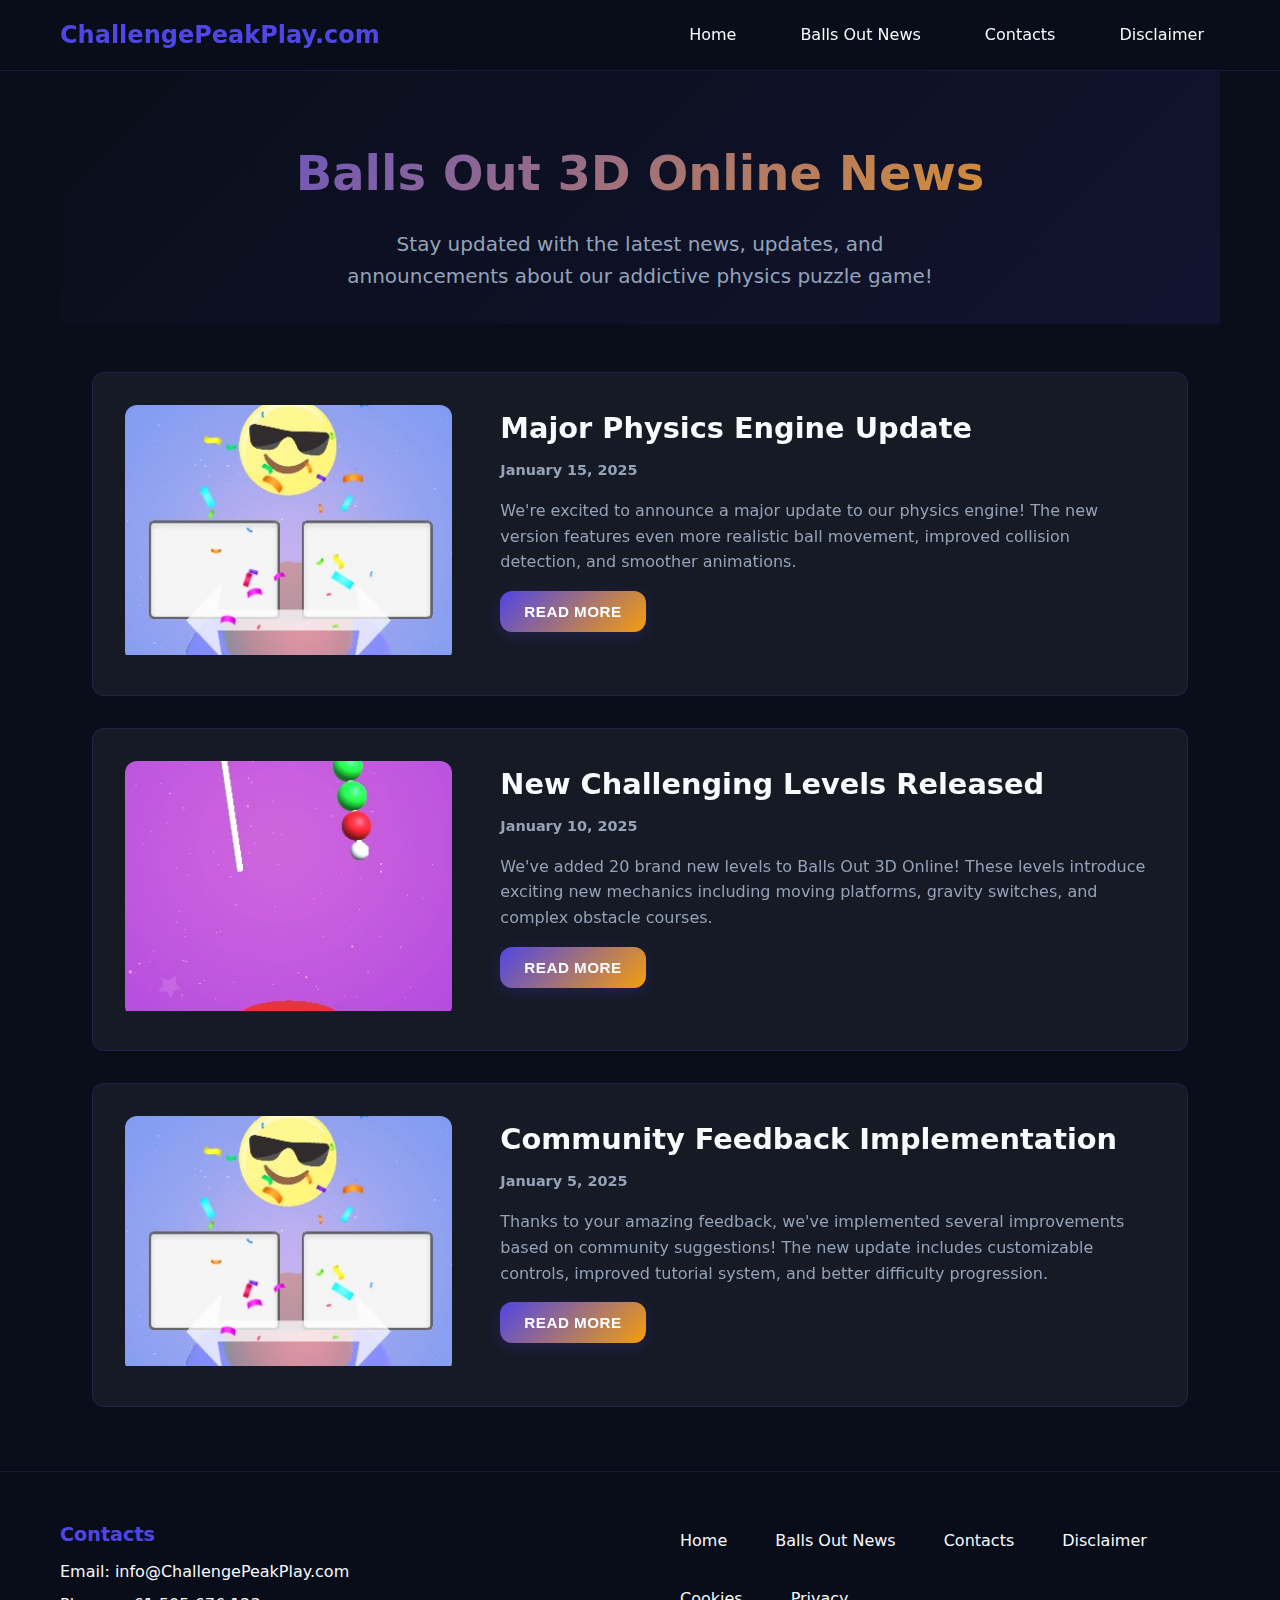
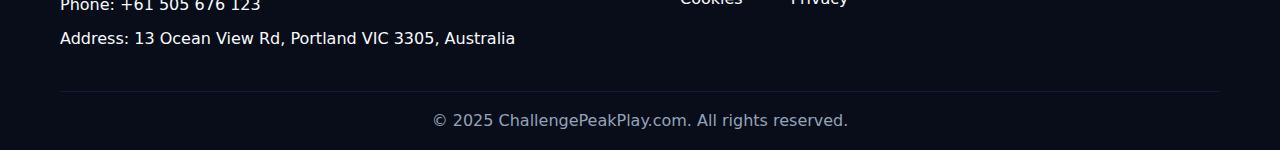
<file: balls-out-news.html>
<!DOCTYPE html>
<html lang="en">
  <head>
    <meta charset="UTF-8" />
    <meta
      name="viewport"
      content="width=360, initial-scale=1.0, maximum-scale=1.0, user-scalable=no"
    />
    <title>ChallengePeakPlay.com – Balls Out News</title>
    <meta
      name="description"
      content="Latest news and updates about Balls Out 3D Online - the addictive physics puzzle game with stunning 3D graphics and realistic ball mechanics."
    />
    <meta
      name="keywords"
      content="Balls Out 3D Online, news, updates, physics puzzle, 3D game, mobile gaming"
    />
    <link rel="icon" type="image/x-icon" href="./pictures/favicon.jpg" />
    <link rel="stylesheet" href="css/main.css" />
    <link rel="stylesheet" href="css/battle-log.css" />
  </head>
  <body>
    <div id="header"></div>

    <!-- Mobile Menu -->
    <div class="mobile-menu-modal" id="mobile-menu-modal">
      <div class="mobile-menu-content">
        <button
          class="close-modal"
          id="close-mobile-menu"
          aria-label="Close menu"
        >
          &times;
        </button>
        <ul>
          <li><a href="./">Home</a></li>
          <li><a href="balls-out-news.html">Balls Out News</a></li>
          <li><a href="balls-out-contacts.html">Contacts</a></li>
          <li><a href="balls-out-disclaimer.html">Disclaimer</a></li>
        </ul>
      </div>
    </div>

    <main class="container">
      <section class="news-hero">
        <h1 class="news-title">Balls Out 3D Online News</h1>
        <p class="news-subtitle">
          Stay updated with the latest news, updates, and announcements about
          our addictive physics puzzle game!
        </p>
      </section>

      <section class="news-content" id="news-container">
        <!-- News items will be loaded here dynamically -->
      </section>
    </main>
    <div id="footer"></div>
    <script src="js/main.js"></script>
    <script src="js/balls-out-footer-year.js"></script>
    <script src="js/balls-out-header-footer.js"></script>
    <script>
      // Load news data and render with Read More functionality
      document.addEventListener("DOMContentLoaded", function () {
        fetch("./js/news-data.json")
          .then((response) => response.json())
          .then((data) => {
            const newsContainer = document.getElementById("news-container");

            data.news.forEach((newsItem) => {
              const article = document.createElement("article");
              article.className = "news-item";
              article.innerHTML = `
                <div class="news-image">
                  <img src="${newsItem.image}" alt="${newsItem.title}" />
                </div>
                <div class="news-text">
                  <h2>${newsItem.title}</h2>
                  <p class="news-date">${newsItem.date}</p>
                  <div class="news-content-short">
                    <p>${newsItem.short}</p>
                  </div>
                  <div class="news-content-full" style="display: none;">
                    <p>${newsItem.full.replace(/\n/g, "<br>")}</p>
                  </div>
                  <button class="read-more-btn" onclick="toggleNewsContent(${
                    newsItem.id
                  })">
                    Read More
                  </button>
                </div>
              `;
              newsContainer.appendChild(article);
            });
          })
          .catch((error) => {
            console.error("Error loading news data:", error);
          });
      });

      // Toggle between short and full content
      function toggleNewsContent(newsId) {
        const newsItem = event.target.closest(".news-item");
        const shortContent = newsItem.querySelector(".news-content-short");
        const fullContent = newsItem.querySelector(".news-content-full");
        const button = newsItem.querySelector(".read-more-btn");

        if (fullContent.style.display === "none") {
          shortContent.style.display = "none";
          fullContent.style.display = "block";
          button.textContent = "Read Less";
        } else {
          shortContent.style.display = "block";
          fullContent.style.display = "none";
          button.textContent = "Read More";
        }
      }
    </script>
  </body>
</html>
</file>
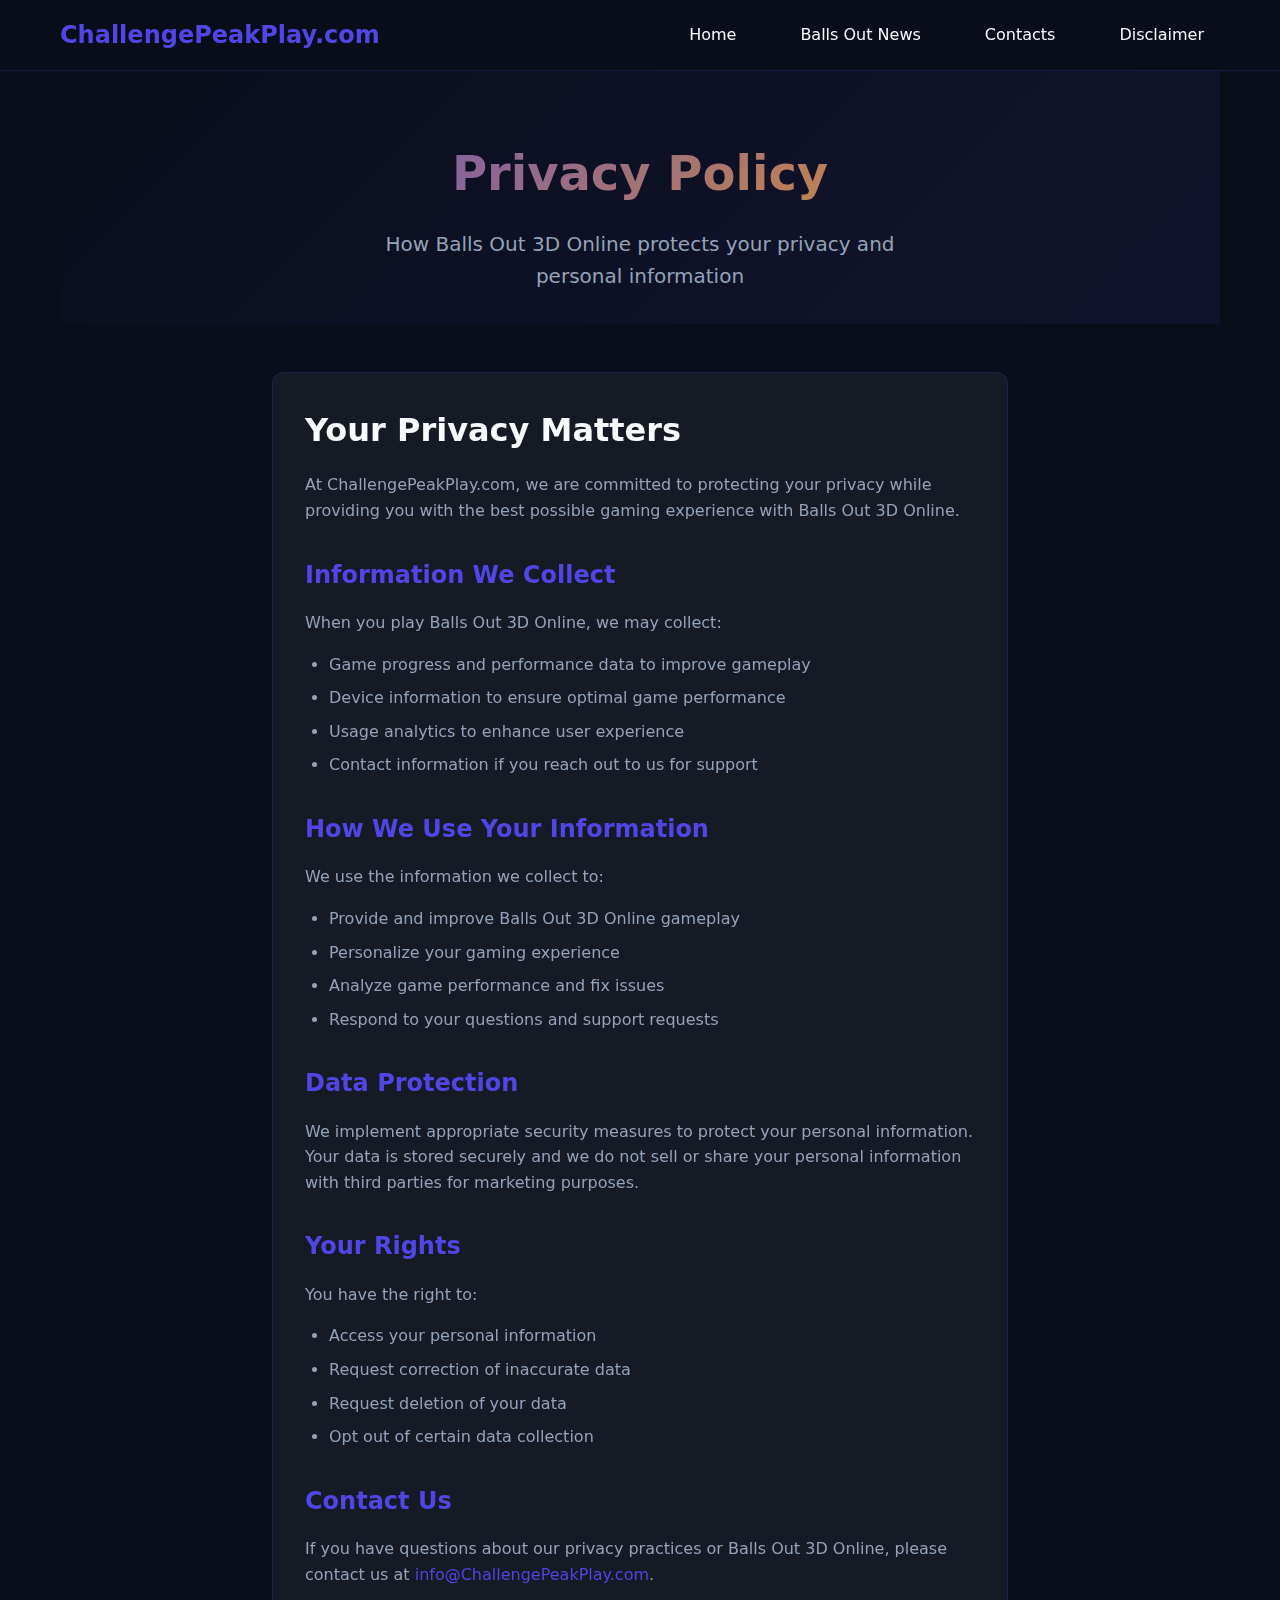
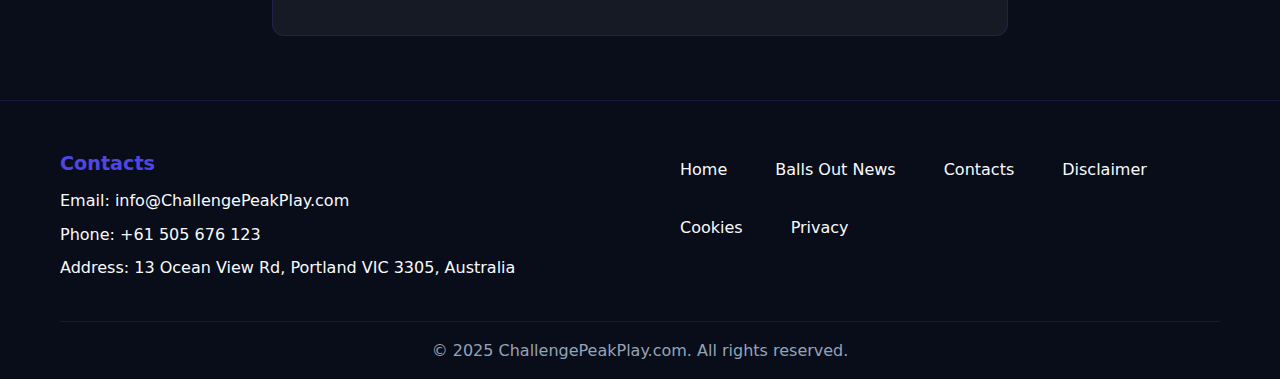
<file: balls-out-privacy.html>
<!DOCTYPE html>
<html lang="en">
  <head>
    <meta charset="UTF-8" />
    <meta
      name="viewport"
      content="width=360, initial-scale=1.0, maximum-scale=1.0, user-scalable=no"
    />
    <title>ChallengePeakPlay.com – Privacy Policy</title>
    <meta
      name="description"
      content="Learn about how Balls Out 3D Online protects your privacy and handles your personal information while providing the best gaming experience."
    />
    <meta
      name="keywords"
      content="privacy, data protection, Balls Out 3D Online, personal information"
    />
    <link rel="icon" type="image/x-icon" href="./pictures/favicon.jpg" />
    <link rel="stylesheet" href="css/main.css" />
    <link rel="stylesheet" href="css/balls-out-privacy.css" />
  </head>
  <body>
    <div id="header"></div>

    <!-- Mobile Menu -->
    <div class="mobile-menu-modal" id="mobile-menu-modal">
      <div class="mobile-menu-content">
        <button
          class="close-modal"
          id="close-mobile-menu"
          aria-label="Close menu"
        >
          &times;
        </button>
        <ul>
          <li><a href="./">Home</a></li>
          <li><a href="balls-out-news.html">Balls Out News</a></li>
          <li><a href="balls-out-contacts.html">Contacts</a></li>
          <li><a href="balls-out-disclaimer.html">Disclaimer</a></li>
        </ul>
      </div>
    </div>

    <main class="container">
      <section class="privacy-hero">
        <h1 class="privacy-title">Privacy Policy</h1>
        <p class="privacy-subtitle">
          How Balls Out 3D Online protects your privacy and personal information
        </p>
      </section>

      <section class="privacy-content">
        <div class="privacy-text">
          <h2>Your Privacy Matters</h2>
          <p>
            At ChallengePeakPlay.com, we are committed to protecting your
            privacy while providing you with the best possible gaming experience
            with Balls Out 3D Online.
          </p>

          <h3>Information We Collect</h3>
          <p>When you play Balls Out 3D Online, we may collect:</p>
          <ul>
            <li>Game progress and performance data to improve gameplay</li>
            <li>Device information to ensure optimal game performance</li>
            <li>Usage analytics to enhance user experience</li>
            <li>Contact information if you reach out to us for support</li>
          </ul>

          <h3>How We Use Your Information</h3>
          <p>We use the information we collect to:</p>
          <ul>
            <li>Provide and improve Balls Out 3D Online gameplay</li>
            <li>Personalize your gaming experience</li>
            <li>Analyze game performance and fix issues</li>
            <li>Respond to your questions and support requests</li>
          </ul>

          <h3>Data Protection</h3>
          <p>
            We implement appropriate security measures to protect your personal
            information. Your data is stored securely and we do not sell or
            share your personal information with third parties for marketing
            purposes.
          </p>

          <h3>Your Rights</h3>
          <p>You have the right to:</p>
          <ul>
            <li>Access your personal information</li>
            <li>Request correction of inaccurate data</li>
            <li>Request deletion of your data</li>
            <li>Opt out of certain data collection</li>
          </ul>

          <h3>Contact Us</h3>
          <p>
            If you have questions about our privacy practices or Balls Out 3D
            Online, please contact us at
            <a href="mailto:info@ChallengePeakPlay.com"
              >info@ChallengePeakPlay.com</a
            >.
          </p>
        </div>
      </section>
    </main>
    <div id="footer"></div>
    <script src="js/main.js"></script>
    <script src="js/balls-out-footer-year.js"></script>
    <script src="js/balls-out-header-footer.js"></script>
  </body>
</html>
</file>
<file: css/index.css>
main {
  flex: 1 0 auto;
  display: flex;
  flex-direction: column;
  gap: 2.5rem;
  padding: 1.5rem 0 2.5rem 0;
}
:root {
  --color-hero1: #7b2ff2; /* фіолетовий */
  --color-hero2: #f357a8; /* рожевий */
  --color-hero3: #4ee6c1; /* бірюзовий */
  --color-hero-overlay: rgba(34, 44, 54, 0.55);
  --color-hero-btn: #ffe066; /* яскраво-жовта */
  --color-hero-btn-text: #222c36;
  --color-hero-btn-hover: #4ee6c1;
  --hero-radius: 24px;
}

/* Hero section */
.hero {
  position: relative;
  min-height: 80vh;
  display: flex;
  align-items: center;
  background: linear-gradient(
    135deg,
    var(--color-bg) 0%,
    rgba(79, 70, 229, 0.1) 100%
  );
  overflow: hidden;
  margin-bottom: 4rem;
}

.hero-overlay {
  position: absolute;
  top: 0;
  left: 0;
  right: 0;
  bottom: 0;
  background: radial-gradient(
      circle at 30% 20%,
      rgba(79, 70, 229, 0.1) 0%,
      transparent 50%
    ),
    radial-gradient(
      circle at 70% 80%,
      rgba(16, 185, 129, 0.1) 0%,
      transparent 50%
    );
  z-index: 1;
}

.hero-inner {
  position: relative;
  z-index: 2;
  display: grid;
  grid-template-columns: 1fr 1fr;
  gap: 3rem;
  align-items: center;
  max-width: 1200px;
  margin: 0 auto;
  padding: 0 2rem;
}

.hero-title {
  font-size: 3.5rem;
  font-weight: 800;
  background: linear-gradient(
    135deg,
    var(--color-primary) 0%,
    var(--color-accent) 100%
  );
  -webkit-background-clip: text;
  -webkit-text-fill-color: transparent;
  background-clip: text;
  margin-bottom: 1.5rem;
  line-height: 1.2;
}

.hero-slogan {
  font-size: 1.25rem;
  color: var(--color-muted);
  margin-bottom: 2rem;
  line-height: 1.6;
}

.hero-img-placeholder {
  position: relative;
  border-radius: var(--radius-main);
  overflow: hidden;
  box-shadow: 0 20px 40px rgba(79, 70, 229, 0.2);
  transition: var(--transition-main);
}

.hero-img-placeholder:hover {
  transform: translateY(-5px);
  box-shadow: 0 25px 50px rgba(79, 70, 229, 0.3);
}

.hero-img-pic {
  width: 100%;
  height: auto;
  display: block;
}

/* Features section */
.features {
  padding: 4rem 0;
  background: rgba(79, 70, 229, 0.05);
  margin-bottom: 4rem;
}

.features-title {
  text-align: center;
  font-size: 2.5rem;
  font-weight: 700;
  color: var(--color-text);
  margin-bottom: 1rem;
}

.features-subtitle {
  text-align: center;
  font-size: 1.25rem;
  color: var(--color-muted);
  margin-bottom: 3rem;
}

.features-list {
  display: grid;
  grid-template-columns: repeat(auto-fit, minmax(300px, 1fr));
  gap: 2rem;
  max-width: 1200px;
  margin: 0 auto;
  padding: 0 2rem;
}

.feature-card {
  background: rgba(255, 255, 255, 0.05);
  border: 1px solid rgba(79, 70, 229, 0.2);
  border-radius: var(--radius-main);
  padding: 2rem;
  text-align: center;
  transition: var(--transition-main);
  backdrop-filter: blur(10px);
}

.feature-card:hover {
  transform: translateY(-5px);
  box-shadow: 0 10px 30px rgba(79, 70, 229, 0.2);
  border-color: var(--color-primary);
}

.feature-icon {
  width: 60px;
  height: 60px;
  background: var(--icon-bg);
  border-radius: 50%;
  margin: 0 auto 1.5rem;
  display: flex;
  align-items: center;
  justify-content: center;
  font-size: 1.5rem;
  color: var(--color-white);
  box-shadow: 0 5px 15px rgba(0, 0, 0, 0.2);
}

.feature-text {
  font-size: 1.1rem;
  color: var(--color-text);
  font-weight: 500;
}

/* How to play section */
.how-to-play {
  padding: 4rem 0;
  margin-bottom: 4rem;
}

.how-title {
  text-align: center;
  font-size: 2.5rem;
  font-weight: 700;
  color: var(--color-text);
  margin-bottom: 1rem;
}

.how-desc {
  text-align: center;
  font-size: 1.25rem;
  color: var(--color-muted);
  margin-bottom: 3rem;
  max-width: 800px;
  margin-left: auto;
  margin-right: auto;
  padding: 0 2rem;
}

.how-content {
  display: grid;
  grid-template-columns: 1fr 1fr;
  gap: 3rem;
  max-width: 1200px;
  margin: 0 auto;
  padding: 0 2rem;
}

.how-block {
  background: rgba(255, 255, 255, 0.05);
  border: 1px solid rgba(79, 70, 229, 0.2);
  border-radius: var(--radius-main);
  padding: 2rem;
  backdrop-filter: blur(10px);
}

.how-block-title {
  font-size: 1.5rem;
  font-weight: 600;
  color: var(--color-primary);
  margin-bottom: 1.5rem;
  text-align: center;
}

.how-list {
  list-style: none;
}

.how-item {
  display: flex;
  align-items: center;
  margin-bottom: 1rem;
  padding: 1rem;
  background: rgba(255, 255, 255, 0.05);
  border-radius: var(--radius-main);
  transition: var(--transition-main);
}

.how-item:hover {
  background: rgba(79, 70, 229, 0.1);
  transform: translateX(5px);
}

.how-icon {
  width: 20px;
  height: 20px;
  background: var(--icon-bg);
  border-radius: 50%;
  margin-right: 1rem;
  flex-shrink: 0;
}

.how-bg-tiles {
  position: absolute;
  top: 0;
  left: 0;
  right: 0;
  bottom: 0;
  background: radial-gradient(
    circle at 20% 80%,
    rgba(79, 70, 229, 0.1) 0%,
    transparent 50%
  );
  z-index: -1;
}

/* Bridge construction section */
.bridge-construction {
  padding: 4rem 0;
  background: rgba(16, 185, 129, 0.05);
  margin-bottom: 4rem;
}

.bridge-construction-header {
  text-align: center;
  margin-bottom: 3rem;
}

.section-title {
  font-size: 2.5rem;
  font-weight: 700;
  color: var(--color-text);
  margin-bottom: 1rem;
  text-align: center;
}

.bridge-construction-inner {
  display: grid;
  grid-template-columns: 1fr 1fr;
  gap: 3rem;
  max-width: 1200px;
  margin: 0 auto;
  padding: 0 2rem;
  align-items: center;
}

.bridge-construction-img {
  width: 100%;
  height: auto;
  border-radius: var(--radius-main);
  box-shadow: 0 10px 30px rgba(0, 0, 0, 0.3);
}

.bridge-construction-content h3 {
  color: var(--color-primary);
  font-size: 1.5rem;
  font-weight: 600;
  margin-bottom: 1rem;
  margin-top: 2rem;
}

.bridge-construction-content h3:first-child {
  margin-top: 0;
}

.bridge-construction-content ul {
  list-style: none;
  margin-bottom: 1.5rem;
}

.bridge-construction-content li {
  margin-bottom: 0.5rem;
  padding-left: 1.5rem;
  position: relative;
}

.bridge-construction-content li::before {
  content: "•";
  color: var(--color-accent);
  font-weight: bold;
  position: absolute;
  left: 0;
}

/* Reviews section */
.reviews {
  padding: 4rem 0;
  margin-bottom: 4rem;
}

.reviews-list {
  display: grid;
  grid-template-columns: repeat(auto-fit, minmax(350px, 1fr));
  gap: 2rem;
  max-width: 1200px;
  margin: 0 auto;
  padding: 0 2rem;
}

.review {
  background: rgba(255, 255, 255, 0.05);
  border: 1px solid rgba(79, 70, 229, 0.2);
  border-radius: var(--radius-main);
  padding: 2rem;
  text-align: center;
  transition: var(--transition-main);
  backdrop-filter: blur(10px);
}

.review:hover {
  transform: translateY(-5px);
  box-shadow: 0 10px 30px rgba(79, 70, 229, 0.2);
  border-color: var(--color-primary);
}

.review-user {
  display: block;
  margin-top: 1rem;
  font-weight: 600;
  color: var(--color-primary);
}

/* Physics overview section */
.physics-overview {
  padding: 4rem 0;
  background: rgba(6, 182, 212, 0.05);
  margin-bottom: 4rem;
}

.physics-overview-header {
  text-align: center;
  margin-bottom: 3rem;
}

.physics-overview-inner {
  display: grid;
  grid-template-columns: 1fr 1fr;
  gap: 3rem;
  max-width: 1200px;
  margin: 0 auto;
  padding: 0 2rem;
  align-items: center;
}

.physics-overview-content h3 {
  color: var(--color-primary);
  font-size: 1.5rem;
  font-weight: 600;
  margin-bottom: 1rem;
  margin-top: 2rem;
}

.physics-overview-content h3:first-child {
  margin-top: 0;
}

.physics-overview-content p {
  color: var(--color-muted);
  line-height: 1.6;
  margin-bottom: 1.5rem;
}

.physics-overview-visual {
  position: relative;
}

.physics-overview-img {
  width: 100%;
  height: auto;
  border-radius: var(--radius-main);
  box-shadow: 0 10px 30px rgba(0, 0, 0, 0.3);
  transition: var(--transition-main);
}

.physics-overview-img:hover {
  transform: scale(1.02);
  box-shadow: 0 15px 40px rgba(0, 0, 0, 0.4);
}

/* Responsive design */
@media (max-width: 768px) {
  .hero-inner {
    grid-template-columns: 1fr;
    text-align: center;
    gap: 2rem;
  }

  .hero-title {
    font-size: 2.5rem;
  }

  .features-list {
    grid-template-columns: 1fr;
  }

  .how-content {
    grid-template-columns: 1fr;
    gap: 2rem;
  }

  .bridge-construction-inner {
    grid-template-columns: 1fr;
    text-align: center;
  }

  .reviews-list {
    grid-template-columns: 1fr;
  }

  .physics-overview-inner {
    grid-template-columns: 1fr;
    text-align: center;
  }
}

@media (max-width: 480px) {
  .hero-inner {
    padding: 0 1rem;
  }

  .hero-title {
    font-size: 2rem;
  }

  .features-list,
  .how-content,
  .bridge-construction-inner,
  .reviews-list {
    padding: 0 1rem;
  }

  .feature-card,
  .how-block,
  .review {
    padding: 1.5rem;
  }

  .physics-overview-inner {
    padding: 0 1rem;
  }
}
</file>
<file: css/balls-out-contacts.css>
/* Contact page styles */
.contact-hero {
  text-align: center;
  padding: 4rem 0 2rem;
  background: linear-gradient(
    135deg,
    var(--color-bg) 0%,
    rgba(79, 70, 229, 0.1) 100%
  );
  margin-bottom: 3rem;
}

.contact-title {
  font-size: 3rem;
  font-weight: 800;
  background: linear-gradient(
    135deg,
    var(--color-primary) 0%,
    var(--color-accent) 100%
  );
  -webkit-background-clip: text;
  -webkit-text-fill-color: transparent;
  background-clip: text;
  margin-bottom: 1rem;
}

.contact-subtitle {
  font-size: 1.25rem;
  color: var(--color-muted);
  max-width: 600px;
  margin: 0 auto;
  line-height: 1.6;
}

.contact-content {
  max-width: 1200px;
  margin: 0 auto;
  padding: 0 2rem;
  display: flex;
  flex-direction: column;
  gap: 3rem;
}

.contact-info {
  background: rgba(255, 255, 255, 0.05);
  border: 1px solid rgba(79, 70, 229, 0.2);
  border-radius: var(--radius-main);
  padding: 2rem;
  backdrop-filter: blur(10px);
}

.contact-info h2 {
  font-size: 2rem;
  font-weight: 700;
  color: var(--color-text);
  margin-bottom: 1rem;
}

.contact-info p {
  color: var(--color-muted);
  line-height: 1.6;
  margin-bottom: 2rem;
}

.contact-details {
  display: flex;
  flex-direction: column;
  gap: 1.5rem;
}

.contact-item {
  background: rgba(255, 255, 255, 0.05);
  border-radius: var(--radius-main);
  padding: 1.5rem;
  transition: var(--transition-main);
}

.contact-item:hover {
  background: rgba(79, 70, 229, 0.1);
  transform: translateX(5px);
}

.contact-item h3 {
  color: var(--color-primary);
  font-size: 1.2rem;
  font-weight: 600;
  margin-bottom: 0.5rem;
}

.contact-item p {
  color: var(--color-text);
  margin: 0;
}

.contact-item a {
  color: var(--color-text);
  text-decoration: none;
  transition: var(--transition-main);
}

.contact-item a:hover {
  color: var(--color-primary);
}

.contact-map {
  background: rgba(255, 255, 255, 0.05);
  border: 1px solid rgba(79, 70, 229, 0.2);
  border-radius: var(--radius-main);
  padding: 2rem;
  backdrop-filter: blur(10px);
}

.contact-map h2 {
  font-size: 2rem;
  font-weight: 700;
  color: var(--color-text);
  margin-bottom: 1.5rem;
  text-align: center;
}

.map-container {
  border-radius: var(--radius-main);
  overflow: hidden;
  box-shadow: 0 10px 30px rgba(0, 0, 0, 0.3);
}

/* Responsive design */
@media (max-width: 768px) {
  .contact-title {
    font-size: 2.5rem;
  }

  .contact-content {
    gap: 2rem;
  }

  .contact-info,
  .contact-map {
    text-align: center;
  }
}

@media (max-width: 480px) {
  .contact-hero {
    padding: 3rem 0 2rem;
  }

  .contact-title {
    font-size: 2rem;
  }

  .contact-content {
    padding: 0 1rem;
  }

  .contact-info,
  .contact-map {
    padding: 1.5rem;
  }

  .contact-item {
    padding: 1rem;
  }
}

/* Contact Form Styles */
.contact-form-section {
  background: rgba(255, 255, 255, 0.05);
  border: 1px solid rgba(79, 70, 229, 0.2);
  border-radius: var(--radius-main);
  padding: 2rem;
  backdrop-filter: blur(10px);
  margin-top: 2rem;
}

.contact-form-section h2 {
  font-size: 2rem;
  font-weight: 700;
  color: var(--color-text);
  margin-bottom: 1.5rem;
  text-align: center;
}

.contact-form {
  display: flex;
  flex-direction: column;
  gap: 1.5rem;
  max-width: 100%;
  margin: 0 auto;
}

.form-group {
  display: flex;
  flex-direction: column;
  gap: 0.5rem;
}

.form-group label {
  color: var(--color-text);
  font-weight: 600;
  font-size: 0.95rem;
}

.form-group input,
.form-group textarea {
  padding: 1rem;
  border: 2px solid rgba(79, 70, 229, 0.2);
  border-radius: var(--radius-main);
  background: rgba(255, 255, 255, 0.05);
  color: var(--color-text);
  font-size: 1rem;
  transition: var(--transition-main);
  backdrop-filter: blur(10px);
}

.form-group input:focus,
.form-group textarea:focus {
  outline: none;
  border-color: var(--color-primary);
  background: rgba(79, 70, 229, 0.1);
  box-shadow: 0 0 0 3px rgba(79, 70, 229, 0.1);
}

.form-group input::placeholder,
.form-group textarea::placeholder {
  color: var(--color-muted);
}

.form-group textarea {
  resize: vertical;
  min-height: 120px;
}

.submit-btn {
  background: linear-gradient(
    135deg,
    var(--color-primary) 0%,
    var(--color-accent) 100%
  );
  color: white;
  border: none;
  padding: 1rem 2rem;
  border-radius: var(--radius-main);
  font-size: 1.1rem;
  font-weight: 600;
  cursor: pointer;
  transition: var(--transition-main);
  text-transform: uppercase;
  letter-spacing: 0.5px;
  margin-top: 1rem;
}

.submit-btn:hover {
  transform: translateY(-2px);
  box-shadow: 0 10px 25px rgba(79, 70, 229, 0.3);
}

.submit-btn:active {
  transform: translateY(0);
}

.submit-btn:disabled {
  opacity: 0.6;
  cursor: not-allowed;
  transform: none;
}

.form-success {
  text-align: center;
  padding: 2rem;
  background: rgba(34, 197, 94, 0.1);
  border: 2px solid rgba(34, 197, 94, 0.3);
  border-radius: var(--radius-main);
  margin-top: 1rem;
}

.success-icon {
  width: 60px;
  height: 60px;
  margin: 0 auto 1rem;
  background: linear-gradient(135deg, #22c55e, #16a34a);
  border-radius: 50%;
  display: flex;
  align-items: center;
  justify-content: center;
  color: white;
}

.success-icon svg {
  width: 30px;
  height: 30px;
}

.form-success h3 {
  color: #22c55e;
  font-size: 1.5rem;
  font-weight: 700;
  margin-bottom: 0.5rem;
}

.form-success p {
  color: var(--color-muted);
  font-size: 1rem;
}

/* Form responsive styles */
@media (max-width: 768px) {
  .contact-form-section {
    margin-top: 1.5rem;
    padding: 1.5rem;
  }

  .contact-form-section h2 {
    font-size: 1.75rem;
  }

  .contact-form {
    gap: 1rem;
  }

  .form-group input,
  .form-group textarea {
    padding: 0.875rem;
  }

  .submit-btn {
    padding: 0.875rem 1.5rem;
    font-size: 1rem;
  }
}

@media (max-width: 480px) {
  .contact-form-section {
    padding: 1rem;
  }

  .contact-form-section h2 {
    font-size: 1.5rem;
  }

  .form-group input,
  .form-group textarea {
    padding: 0.75rem;
  }

  .submit-btn {
    padding: 0.75rem 1.25rem;
    font-size: 0.95rem;
  }

  .success-icon {
    width: 50px;
    height: 50px;
  }

  .success-icon svg {
    width: 25px;
    height: 25px;
  }
}
</file>
<file: css/balls-out-cookies.css>
/* Cookies page styles */
.cookies-hero {
  text-align: center;
  padding: 4rem 0 2rem;
  background: linear-gradient(
    135deg,
    var(--color-bg) 0%,
    rgba(79, 70, 229, 0.1) 100%
  );
  margin-bottom: 3rem;
}

.cookies-title {
  font-size: 3rem;
  font-weight: 800;
  background: linear-gradient(
    135deg,
    var(--color-primary) 0%,
    var(--color-accent) 100%
  );
  -webkit-background-clip: text;
  -webkit-text-fill-color: transparent;
  background-clip: text;
  margin-bottom: 1rem;
}

.cookies-subtitle {
  font-size: 1.25rem;
  color: var(--color-muted);
  max-width: 600px;
  margin: 0 auto;
  line-height: 1.6;
}

.cookies-content {
  max-width: 800px;
  margin: 0 auto;
  padding: 0 2rem;
}

.cookies-text {
  background: rgba(255, 255, 255, 0.05);
  border: 1px solid rgba(79, 70, 229, 0.2);
  border-radius: var(--radius-main);
  padding: 2rem;
  backdrop-filter: blur(10px);
}

.cookies-text h2 {
  font-size: 2rem;
  font-weight: 700;
  color: var(--color-text);
  margin-bottom: 1rem;
  margin-top: 2rem;
}

.cookies-text h2:first-child {
  margin-top: 0;
}

.cookies-text h3 {
  font-size: 1.5rem;
  font-weight: 600;
  color: var(--color-primary);
  margin-bottom: 1rem;
  margin-top: 2rem;
}

.cookies-text h3:first-child {
  margin-top: 0;
}

.cookies-text p {
  color: var(--color-muted);
  line-height: 1.6;
  margin-bottom: 1rem;
}

.cookies-text ul {
  color: var(--color-muted);
  line-height: 1.6;
  margin-bottom: 1rem;
  padding-left: 1.5rem;
}

.cookies-text li {
  margin-bottom: 0.5rem;
}

.cookies-text a {
  color: var(--color-primary);
  text-decoration: none;
  transition: var(--transition-main);
}

.cookies-text a:hover {
  color: var(--color-accent);
}

/* Responsive design */
@media (max-width: 768px) {
  .cookies-title {
    font-size: 2.5rem;
  }

  .cookies-text {
    text-align: center;
  }
}

@media (max-width: 480px) {
  .cookies-hero {
    padding: 3rem 0 2rem;
  }

  .cookies-title {
    font-size: 2rem;
  }

  .cookies-content {
    padding: 0 1rem;
  }

  .cookies-text {
    padding: 1.5rem;
  }

  .cookies-text h2 {
    font-size: 1.5rem;
  }

  .cookies-text h3 {
    font-size: 1.2rem;
  }
}
</file>
<file: css/balls-out-disclaimer.css>
/* Disclaimer page styles */
.disclaimer-hero {
  text-align: center;
  padding: 4rem 0 2rem;
  background: linear-gradient(
    135deg,
    var(--color-bg) 0%,
    rgba(79, 70, 229, 0.1) 100%
  );
  margin-bottom: 3rem;
}

.disclaimer-title {
  font-size: 3rem;
  font-weight: 800;
  background: linear-gradient(
    135deg,
    var(--color-primary) 0%,
    var(--color-accent) 100%
  );
  -webkit-background-clip: text;
  -webkit-text-fill-color: transparent;
  background-clip: text;
  margin-bottom: 1rem;
}

.disclaimer-subtitle {
  font-size: 1.25rem;
  color: var(--color-muted);
  max-width: 600px;
  margin: 0 auto;
  line-height: 1.6;
}

.disclaimer-content {
  max-width: 800px;
  margin: 0 auto;
  padding: 0 2rem;
}

.disclaimer-text {
  background: rgba(255, 255, 255, 0.05);
  border: 1px solid rgba(79, 70, 229, 0.2);
  border-radius: var(--radius-main);
  padding: 2rem;
  backdrop-filter: blur(10px);
}

.disclaimer-text h2 {
  font-size: 2rem;
  font-weight: 700;
  color: var(--color-text);
  margin-bottom: 1rem;
  margin-top: 2rem;
}

.disclaimer-text h2:first-child {
  margin-top: 0;
}

.disclaimer-text h3 {
  font-size: 1.5rem;
  font-weight: 600;
  color: var(--color-primary);
  margin-bottom: 1rem;
  margin-top: 2rem;
}

.disclaimer-text h3:first-child {
  margin-top: 0;
}

.disclaimer-text p {
  color: var(--color-muted);
  line-height: 1.6;
  margin-bottom: 1rem;
}

.disclaimer-text a {
  color: var(--color-primary);
  text-decoration: none;
  transition: var(--transition-main);
}

.disclaimer-text a:hover {
  color: var(--color-accent);
}

/* Responsive design */
@media (max-width: 768px) {
  .disclaimer-title {
    font-size: 2.5rem;
  }

  .disclaimer-text {
    text-align: center;
  }
}

@media (max-width: 480px) {
  .disclaimer-hero {
    padding: 3rem 0 2rem;
  }

  .disclaimer-title {
    font-size: 2rem;
  }

  .disclaimer-content {
    padding: 0 1rem;
  }

  .disclaimer-text {
    padding: 1.5rem;
  }

  .disclaimer-text h2 {
    font-size: 1.5rem;
  }

  .disclaimer-text h3 {
    font-size: 1.2rem;
  }
}
</file>
<file: css/battle-log.css>
/* News page styles */
.news-hero {
  text-align: center;
  padding: 4rem 0 2rem;
  background: linear-gradient(
    135deg,
    var(--color-bg) 0%,
    rgba(79, 70, 229, 0.1) 100%
  );
  margin-bottom: 3rem;
}

.news-title {
  font-size: 3rem;
  font-weight: 800;
  background: linear-gradient(
    135deg,
    var(--color-primary) 0%,
    var(--color-accent) 100%
  );
  -webkit-background-clip: text;
  -webkit-text-fill-color: transparent;
  background-clip: text;
  margin-bottom: 1rem;
}

.news-subtitle {
  font-size: 1.25rem;
  color: var(--color-muted);
  max-width: 600px;
  margin: 0 auto;
  line-height: 1.6;
}

.news-content {
  max-width: 1200px;
  margin: 0 auto;
  padding: 0 2rem;
}

.news-item {
  display: grid;
  grid-template-columns: 1fr 2fr;
  gap: 3rem;
  background: rgba(255, 255, 255, 0.05);
  border: 1px solid rgba(79, 70, 229, 0.2);
  border-radius: var(--radius-main);
  padding: 2rem;
  margin-bottom: 2rem;
  transition: var(--transition-main);
  backdrop-filter: blur(10px);
}

.news-item:hover {
  transform: translateY(-5px);
  box-shadow: 0 10px 30px rgba(79, 70, 229, 0.2);
  border-color: var(--color-primary);
}

.news-image {
  position: relative;
  overflow: hidden;
  border-radius: var(--radius-main);
}

.news-image img {
  width: 100%;
  height: 250px;
  object-fit: cover;
  transition: var(--transition-main);
}

.news-item:hover .news-image img {
  transform: scale(1.05);
}

.news-text h2 {
  font-size: 1.8rem;
  font-weight: 700;
  color: var(--color-text);
  margin-bottom: 0.5rem;
}

.news-date {
  color: var(--color-accent);
  font-weight: 600;
  margin-bottom: 1rem;
  font-size: 0.9rem;
}

.news-text p {
  color: var(--color-muted);
  line-height: 1.6;
  margin-bottom: 1rem;
}

.news-text p:last-child {
  margin-bottom: 0;
}

/* Responsive design */
@media (max-width: 768px) {
  .news-title {
    font-size: 2.5rem;
  }

  .news-item {
    grid-template-columns: 1fr;
    gap: 2rem;
    text-align: center;
  }

  .news-image img {
    height: 200px;
  }
}

@media (max-width: 480px) {
  .news-hero {
    padding: 3rem 0 2rem;
  }

  .news-title {
    font-size: 2rem;
  }

  .news-content {
    padding: 0 1rem;
  }

  .news-item {
    padding: 1.5rem;
  }

  .news-text h2 {
    font-size: 1.5rem;
  }
}

/* Read More button styles */
.read-more-btn {
  background: linear-gradient(
    135deg,
    var(--color-primary) 0%,
    var(--color-accent) 100%
  );
  color: white;
  border: none;
  padding: 0.75rem 1.5rem;
  border-radius: var(--radius-main);
  font-size: 0.95rem;
  font-weight: 600;
  cursor: pointer;
  transition: var(--transition-main);
  text-transform: uppercase;
  letter-spacing: 0.5px;
  margin-top: 1rem;
  box-shadow: 0 4px 15px rgba(79, 70, 229, 0.2);
}

.read-more-btn:hover {
  transform: translateY(-2px);
  box-shadow: 0 8px 25px rgba(79, 70, 229, 0.3);
}

.read-more-btn:active {
  transform: translateY(0);
}

.read-more-btn:focus {
  outline: none;
  box-shadow: 0 0 0 3px rgba(79, 70, 229, 0.3);
}

/* Content transition styles */
.news-content-short,
.news-content-full {
  transition: opacity 0.3s ease;
}

.news-content-full {
  margin-top: 1rem;
  padding-top: 1rem;
  border-top: 1px solid rgba(79, 70, 229, 0.2);
}
</file>
<file: css/balls-out-privacy.css>
/* Privacy page styles */
.privacy-hero {
  text-align: center;
  padding: 4rem 0 2rem;
  background: linear-gradient(
    135deg,
    var(--color-bg) 0%,
    rgba(79, 70, 229, 0.1) 100%
  );
  margin-bottom: 3rem;
}

.privacy-title {
  font-size: 3rem;
  font-weight: 800;
  background: linear-gradient(
    135deg,
    var(--color-primary) 0%,
    var(--color-accent) 100%
  );
  -webkit-background-clip: text;
  -webkit-text-fill-color: transparent;
  background-clip: text;
  margin-bottom: 1rem;
}

.privacy-subtitle {
  font-size: 1.25rem;
  color: var(--color-muted);
  max-width: 600px;
  margin: 0 auto;
  line-height: 1.6;
}

.privacy-content {
  max-width: 800px;
  margin: 0 auto;
  padding: 0 2rem;
}

.privacy-text {
  background: rgba(255, 255, 255, 0.05);
  border: 1px solid rgba(79, 70, 229, 0.2);
  border-radius: var(--radius-main);
  padding: 2rem;
  backdrop-filter: blur(10px);
}

.privacy-text h2 {
  font-size: 2rem;
  font-weight: 700;
  color: var(--color-text);
  margin-bottom: 1rem;
  margin-top: 2rem;
}

.privacy-text h2:first-child {
  margin-top: 0;
}

.privacy-text h3 {
  font-size: 1.5rem;
  font-weight: 600;
  color: var(--color-primary);
  margin-bottom: 1rem;
  margin-top: 2rem;
}

.privacy-text h3:first-child {
  margin-top: 0;
}

.privacy-text p {
  color: var(--color-muted);
  line-height: 1.6;
  margin-bottom: 1rem;
}

.privacy-text ul {
  color: var(--color-muted);
  line-height: 1.6;
  margin-bottom: 1rem;
  padding-left: 1.5rem;
}

.privacy-text li {
  margin-bottom: 0.5rem;
}

.privacy-text a {
  color: var(--color-primary);
  text-decoration: none;
  transition: var(--transition-main);
}

.privacy-text a:hover {
  color: var(--color-accent);
}

/* Responsive design */
@media (max-width: 768px) {
  .privacy-title {
    font-size: 2.5rem;
  }

  .privacy-text {
    text-align: center;
  }
}

@media (max-width: 480px) {
  .privacy-hero {
    padding: 3rem 0 2rem;
  }

  .privacy-title {
    font-size: 2rem;
  }

  .privacy-content {
    padding: 0 1rem;
  }

  .privacy-text {
    padding: 1.5rem;
  }

  .privacy-text h2 {
    font-size: 1.5rem;
  }

  .privacy-text h3 {
    font-size: 1.2rem;
  }
}
</file>
<file: css/main.css>
@import url("variables.css");

/* Reset and base styles */
* {
  margin: 0;
  padding: 0;
  box-sizing: border-box;
}

body {
  font-family: var(--font-main);
  background: var(--color-bg);
  color: var(--color-text);
  line-height: 1.6;
  overflow-x: hidden;
}

.container {
  max-width: 1200px;
  margin: 0 auto;
  padding: 0 20px;
}

/* Header styles */
.site-header {
  background: rgba(10, 14, 26, 0.95);
  backdrop-filter: blur(10px);
  border-bottom: 1px solid rgba(79, 70, 229, 0.2);
  position: sticky;
  top: 0;
  z-index: 1000;
  padding: 1rem 0;
}

.site-header .container {
  display: flex;
  justify-content: space-between;
  align-items: center;
}

.logo {
  font-size: 1.5rem;
  font-weight: 700;
  color: var(--color-primary);
  text-decoration: none;
  transition: var(--transition-main);
}

.logo:hover {
  color: var(--color-accent);
  transform: scale(1.05);
}

.main-nav ul {
  display: flex;
  list-style: none;
  gap: 2rem;
  align-items: center;
}

.main-nav a {
  color: var(--color-text);
  text-decoration: none;
  font-weight: 500;
  padding: 0.5rem 1rem;
  border-radius: var(--radius-main);
  transition: var(--transition-main);
  position: relative;
}

.main-nav a:hover {
  color: var(--color-primary);
  background: rgba(79, 70, 229, 0.1);
}

.main-nav a::after {
  content: "";
  position: absolute;
  bottom: 0;
  left: 50%;
  width: 0;
  height: 2px;
  background: var(--color-primary);
  transition: var(--transition-main);
  transform: translateX(-50%);
}

.main-nav a:hover::after {
  width: 80%;
}

/* Mobile menu styles */
.burger {
  display: none;
  flex-direction: column;
  background: none;
  border: none;
  cursor: pointer;
  padding: 0.5rem;
  gap: 4px;
}

.burger span {
  width: 25px;
  height: 3px;
  background: var(--color-text);
  border-radius: 2px;
  transition: var(--transition-main);
}

.mobile-menu-modal {
  position: fixed;
  top: 0;
  left: 0;
  width: 100%;
  height: 100%;
  background: rgba(10, 14, 26, 0.95);
  backdrop-filter: blur(10px);
  z-index: 2000;
  display: flex;
  align-items: center;
  justify-content: center;
  opacity: 0;
  visibility: hidden;
  transition: var(--transition-main);
}

.mobile-menu-modal.active {
  opacity: 1;
  visibility: visible;
}

.mobile-menu-content {
  background: rgba(79, 70, 229, 0.1);
  border: 1px solid rgba(79, 70, 229, 0.2);
  border-radius: var(--radius-main);
  padding: 2rem;
  max-width: 400px;
  width: 90%;
  position: relative;
}

.close-modal {
  position: absolute;
  top: 1rem;
  right: 1rem;
  background: none;
  border: none;
  color: var(--color-text);
  font-size: 1.5rem;
  cursor: pointer;
  padding: 0.5rem;
  border-radius: 50%;
  transition: var(--transition-main);
}

.close-modal:hover {
  background: rgba(79, 70, 229, 0.2);
}

.mobile-menu-content ul {
  list-style: none;
  display: flex;
  flex-direction: column;
  gap: 1rem;
}

.mobile-menu-content a {
  color: var(--color-text);
  text-decoration: none;
  font-weight: 500;
  padding: 1rem;
  border-radius: var(--radius-main);
  transition: var(--transition-main);
  display: block;
}

.mobile-menu-content a:hover {
  background: rgba(79, 70, 229, 0.2);
  color: var(--color-primary);
}

/* Footer styles */
.site-footer {
  background: rgba(10, 14, 26, 0.95);
  border-top: 1px solid rgba(79, 70, 229, 0.2);
  padding: 3rem 0 1rem;
  margin-top: 4rem;
}

.footer-sections {
  display: grid;
  grid-template-columns: 1fr 1fr;
  gap: 3rem;
  margin-bottom: 2rem;
}

.footer-contacts-title {
  font-size: 1.2rem;
  font-weight: 600;
  color: var(--color-primary);
  margin-bottom: 1rem;
}

.footer-contacts div {
  margin-bottom: 0.5rem;
}

.footer-contacts a {
  color: var(--color-text);
  text-decoration: none;
  transition: var(--transition-main);
}

.footer-contacts a:hover {
  color: var(--color-primary);
}

.footer-nav-block {
  display: flex;
  flex-direction: column;
  gap: 1rem;
}

.footer-nav-main,
.footer-nav-policy {
  display: flex;
  gap: 1rem;
  flex-wrap: wrap;
}

.footer-nav-main a,
.footer-nav-policy a {
  color: var(--color-text);
  text-decoration: none;
  padding: 0.5rem 1rem;
  border-radius: var(--radius-main);
  transition: var(--transition-main);
}

.footer-nav-main a:hover,
.footer-nav-policy a:hover {
  background: rgba(79, 70, 229, 0.1);
  color: var(--color-primary);
}

.site-footer p {
  text-align: center;
  color: var(--color-muted);
  border-top: 1px solid rgba(79, 70, 229, 0.2);
  padding-top: 1rem;
}

/* Responsive design */
@media (max-width: 768px) {
  .main-nav {
    display: none;
  }

  .burger {
    display: flex;
  }

  .footer-sections {
    grid-template-columns: 1fr;
    gap: 2rem;
  }

  .footer-nav-main,
  .footer-nav-policy {
    justify-content: center;
  }
}

@media (max-width: 480px) {
  .container {
    padding: 0 15px;
  }

  .logo {
    font-size: 1.2rem;
  }

  .footer-nav-main,
  .footer-nav-policy {
    flex-direction: column;
    align-items: center;
  }
}

/* Cookie banner styles */
.cookie-banner {
  position: fixed;
  left: 0;
  right: 0;
  bottom: 0;
  z-index: 1000;
  background: rgba(10, 14, 26, 0.95);
  backdrop-filter: blur(10px);
  border-top: 1px solid rgba(79, 70, 229, 0.2);
  padding: 1.5rem;
  display: flex;
  align-items: center;
  justify-content: center;
  gap: 1rem;
  max-width: 98vw;
  margin: 0 auto;
  font-size: 1rem;
  opacity: 0;
  transform: translateY(20px);
  transition: opacity 0.3s ease, transform 0.3s ease;
}

.cookie-banner__text {
  text-align: center;
  line-height: 1.5;
  color: var(--color-text);
  flex: 1;
}

.cookie-banner__link {
  color: var(--color-primary);
  text-decoration: underline;
  font-size: 1rem;
  transition: var(--transition-main);
}

.cookie-banner__link:hover {
  color: var(--color-accent);
}

.cookie-banner__button {
  background: var(--color-primary);
  color: var(--color-white);
  border: none;
  border-radius: var(--radius-main);
  padding: 0.6rem 1.5rem;
  font-weight: 600;
  font-size: 1rem;
  cursor: pointer;
  transition: var(--transition-main);
  box-shadow: 0 1px 6px var(--color-shadow);
  white-space: nowrap;
}

.cookie-banner__button:hover {
  background: var(--color-accent);
  transform: translateY(-1px);
  box-shadow: 0 2px 8px rgba(245, 158, 11, 0.3);
}

.cookie-banner__button:active {
  transform: translateY(0);
}

@media (min-width: 480px) {
  .cookie-banner {
    flex-direction: row;
    justify-content: center;
    align-items: center;
    font-size: 1.05rem;
    gap: 2rem;
    max-width: 700px;
  }
  .cookie-banner__text {
    text-align: left;
  }
}
</file>
